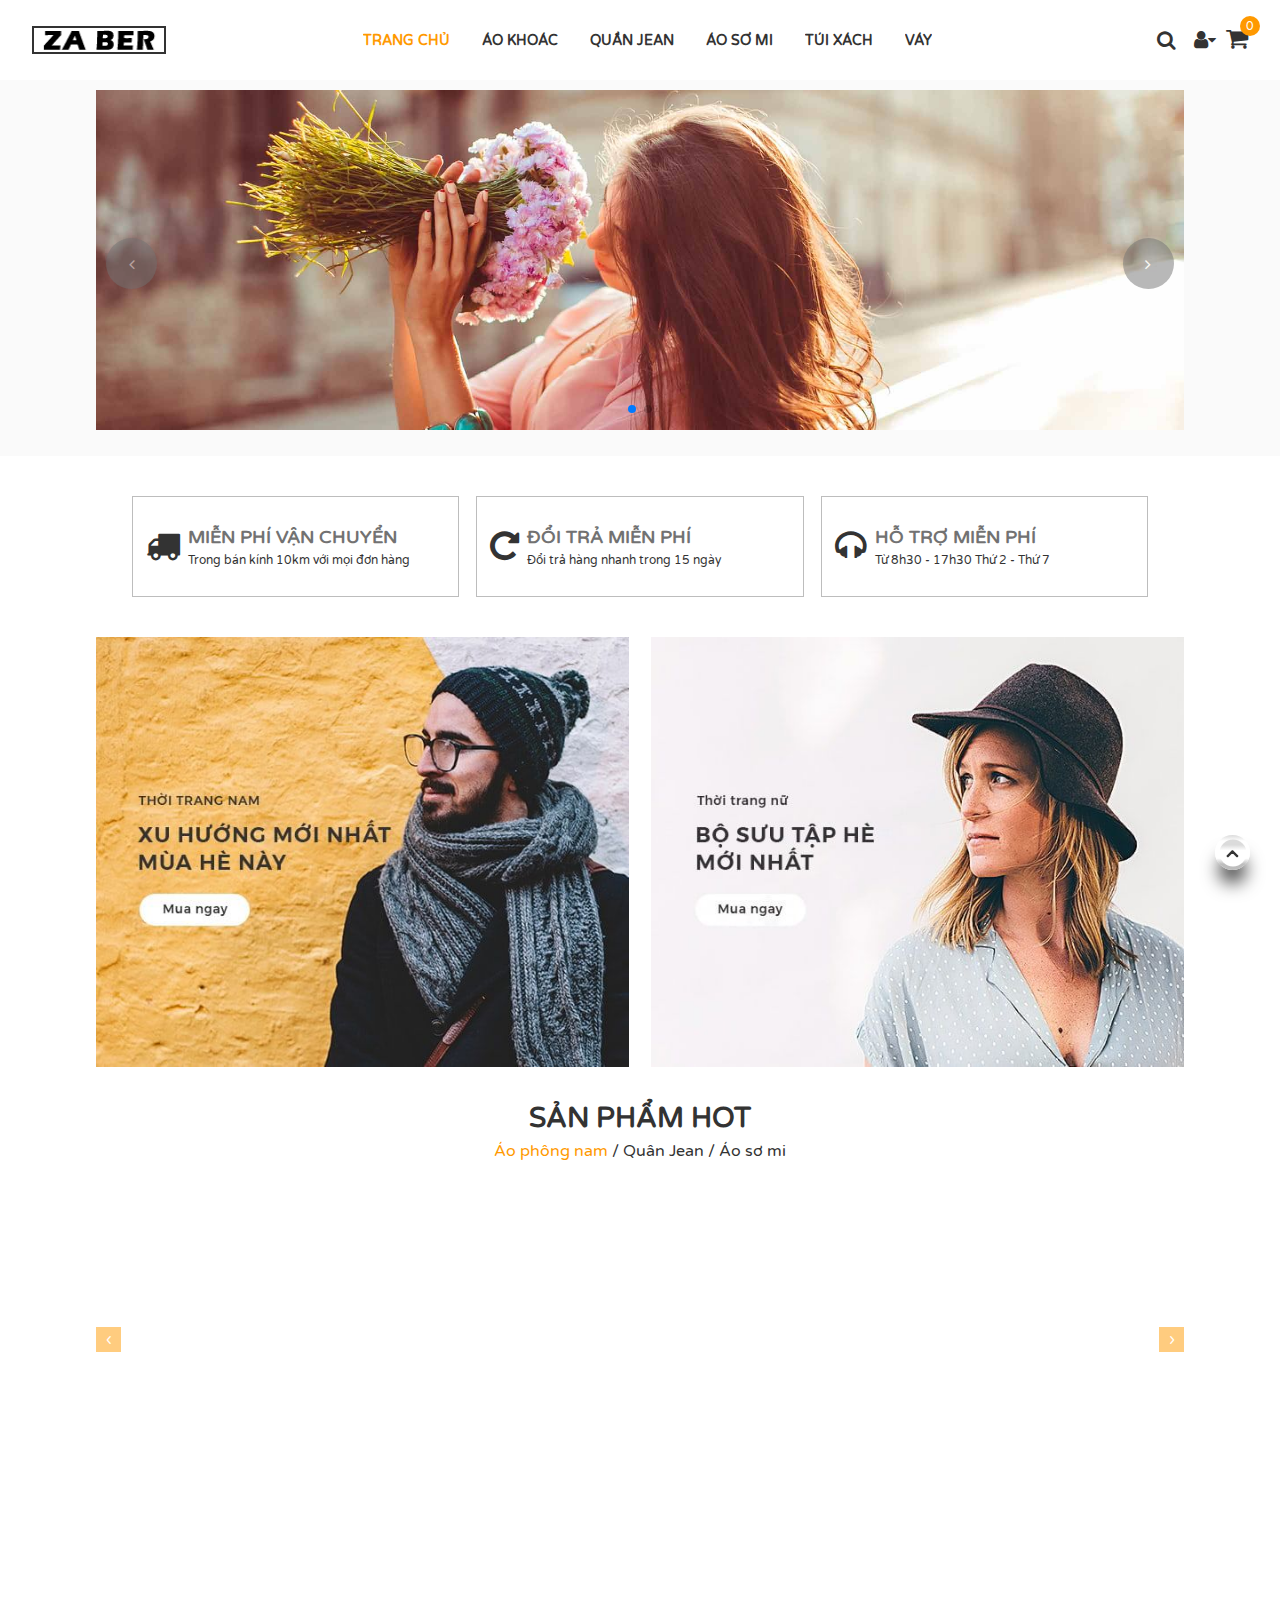
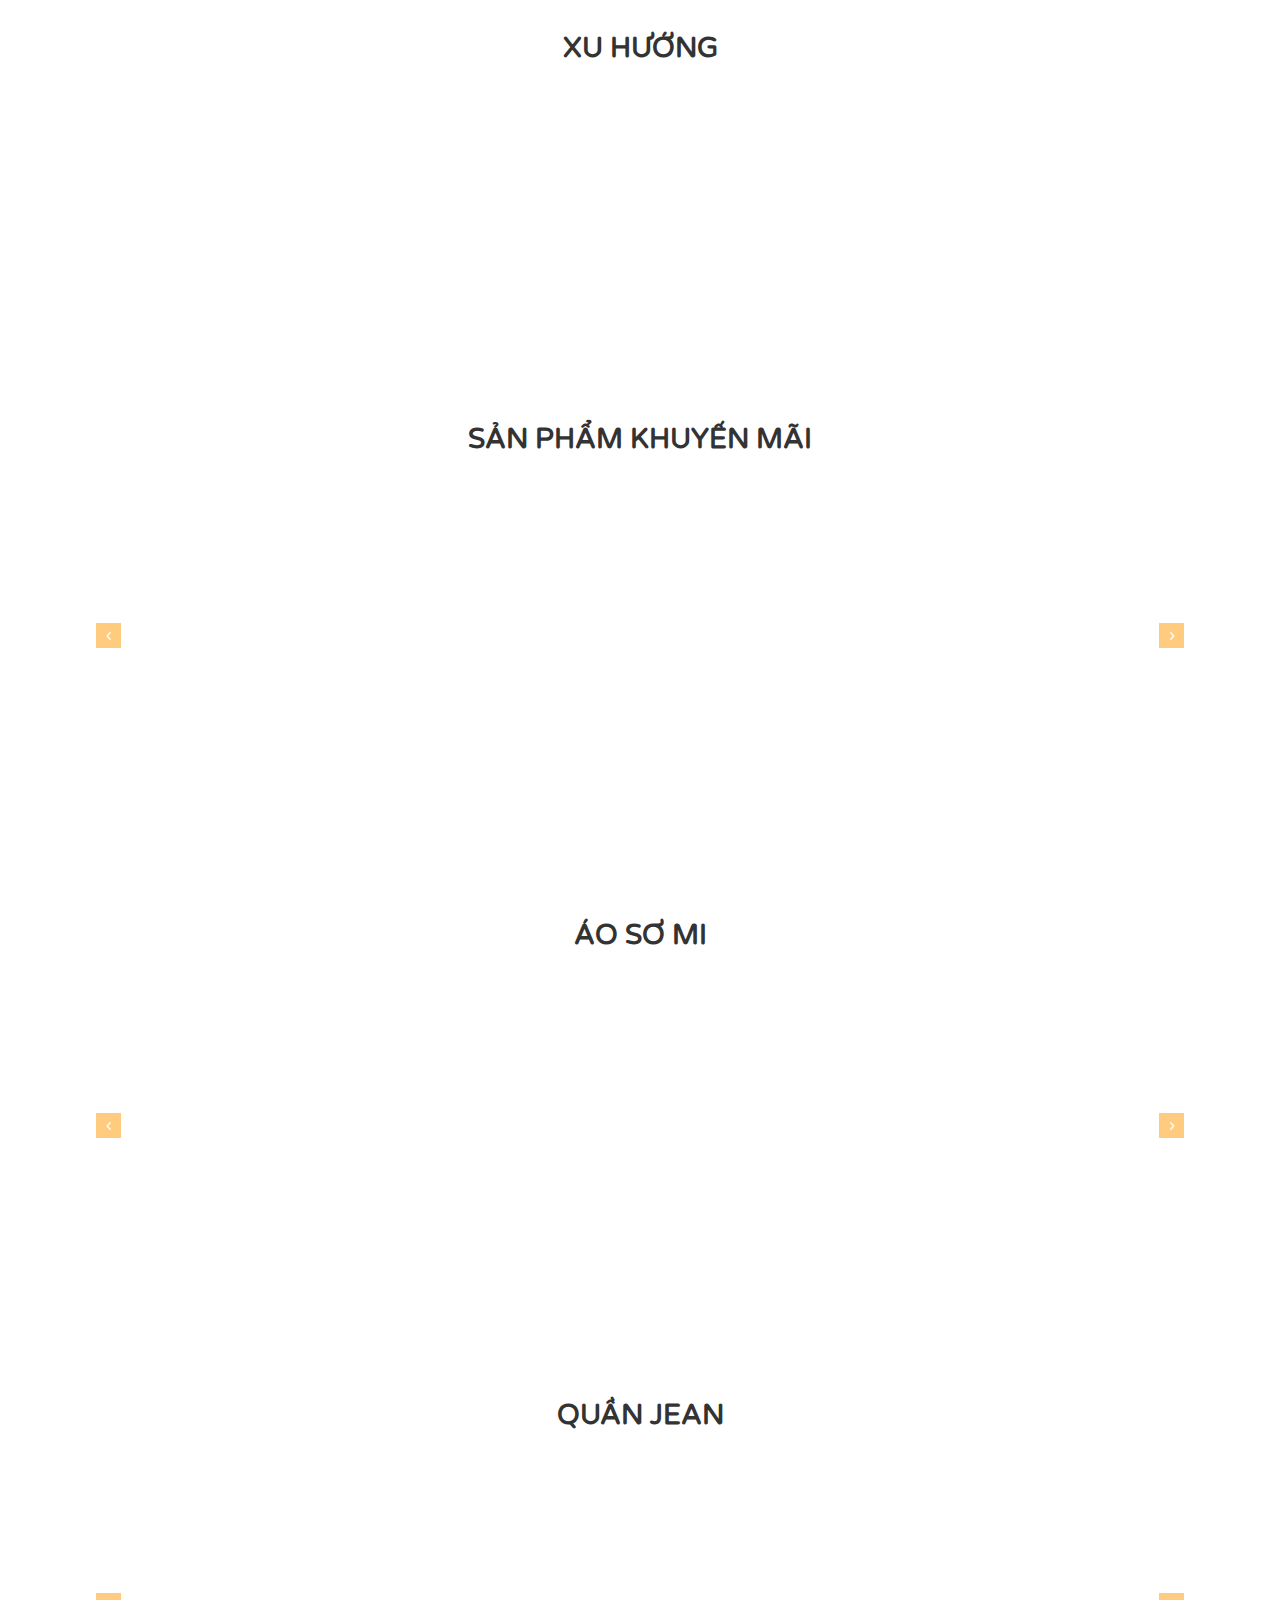
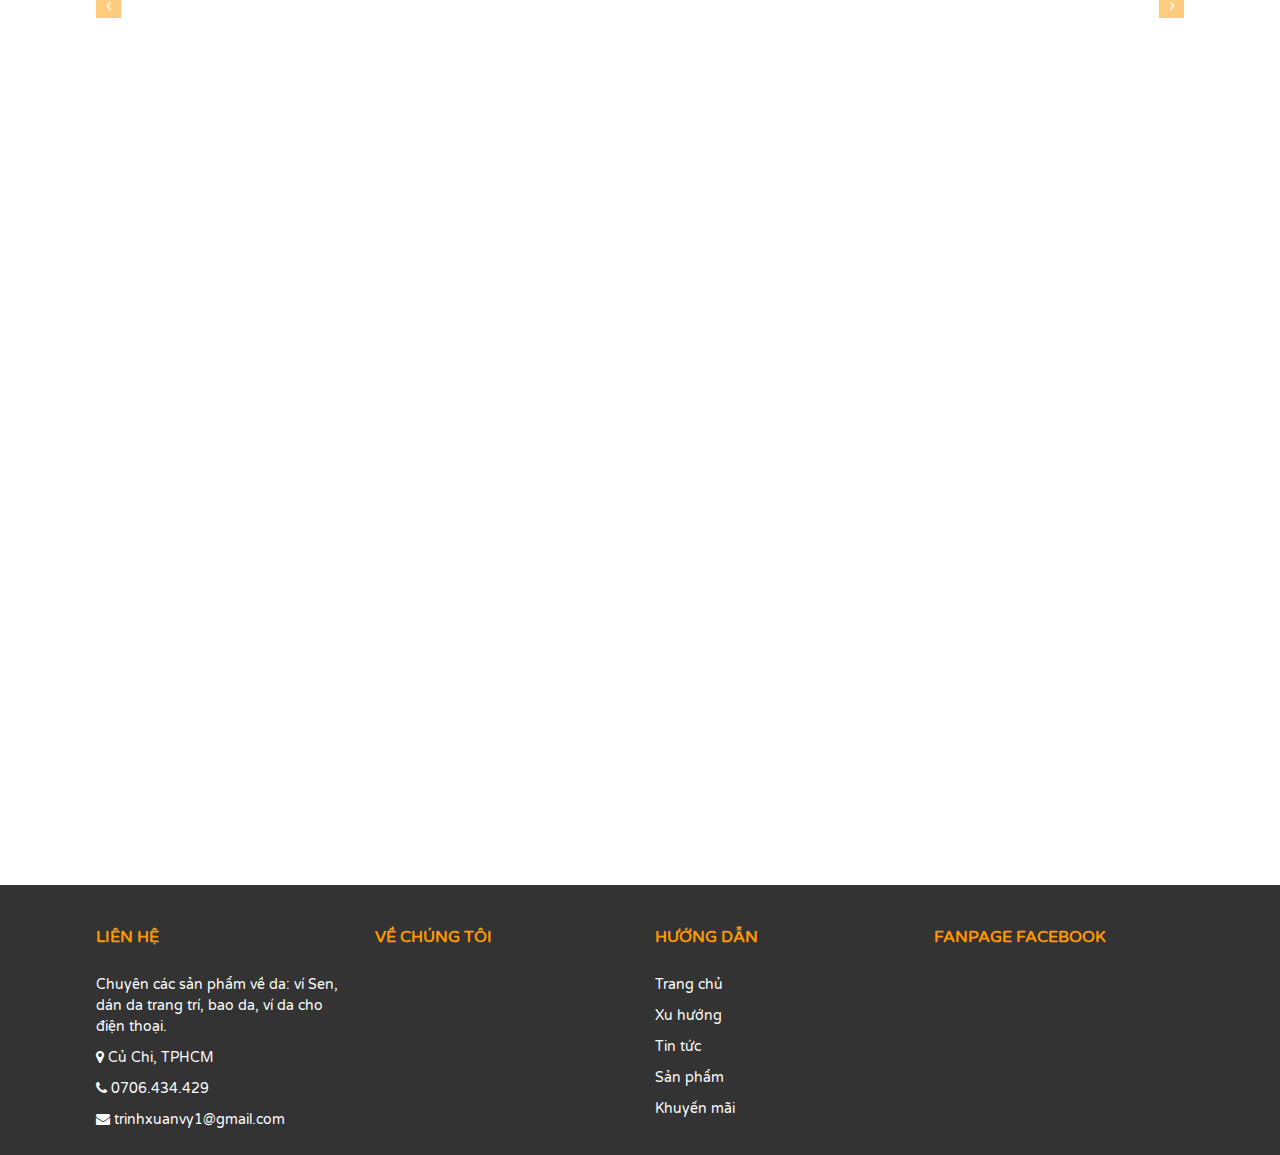
<file: index.html>
<!DOCTYPE html>
<html lang="en">

<head>
    <meta charset="UTF-8">
    <meta name="viewport" content="width=device-width, initial-scale=1.0">
    <title>Shop</title>
    <link rel="stylesheet" href="stylesheets/style.css">
    <link rel="stylesheet" href="stylesheets/bootstrap.min.css">
    <link rel="stylesheet" href="stylesheets/swiper-bundle.min.css">
    <link rel="stylesheet" href="font-awesome/css/font-awesome.min.css">
    <link rel="stylesheet" href="stylesheets/format.css">
    <link rel="stylesheet" href="stylesheets/animate.css">
    <link rel="stylesheet" href="stylesheets/owl.carousel.css">
</head>

<body>
    <div class="header-nav">
        <div class="header-top">
            <div class="navbar-top">
                <div class="navbar">
                    <span class="bar bar-1"></span>
                    <span class="bar bar-2"></span>
                    <span class="bar bar-3"></span>
                </div>
            </div>
            <div class="brand">
                <a href="index.html" class="logo"><img src="images/store_1504601143_332.png" alt=""></a>
            </div>
            <div class="menu-top">
                <ul class="menu-list">
                    <li class="menu-item"><a href="index.html" class="menu-link active">Trang chủ</a></li>
                    <li class="menu-item"><a href="all-product.html" class="menu-link">Áo khoác</a></li>
                    <li class="menu-item"><a href="all-product.html" class="menu-link">Quần jean</a></li>
                    <li class="menu-item"><a href="all-product.html" class="menu-link">Áo sơ mi</a></li>
                    <li class="menu-item"><a href="all-product.html" class="menu-link">Túi xách</a></li>
                    <li class="menu-item"><a href="all-product.html" class="menu-link">Váy</a></li>
                </ul>
            </div>
            <div class="menu-icon">
                <span class="search-icon">
                    <i class="fa fa-search fa-search-active" aria-hidden="true"></i>
                    <div class="box-search-menu">
                        <form action="">
                            <input type="search" name="search-menu" placeholder="Tìm kiếm ...">
                            <label for="search-menu"></label>
                            <button class="btn-search-menu"><i class="fa fa-search" aria-hidden="true"></i></button>
                        </form>
                    </div>
                </span>
                <span class="user-login">
                    <i class="fa fa-user" aria-hidden="true"></i>
                    <i class="fa fa-caret-down" aria-hidden="true"></i>
                    <div class="box-user-login">
                        <a href="checkout1.html" class="login">Đăng nhập</a>
                        <a href="checkout2.html" class="sign-in">Đăng ký</a>
                    </div>
                </span>
                <a href="" class="shopping-cart">
                    <i class="fa fa-shopping-cart" aria-hidden="true"></i>
                    <span id="baged">0</span>
                </a>
            </div>
        </div>
    </div>

    <div class="body">
        <div class="categories-0 categories wow fadeInUp">
            <div class="slide-banner">
                <div class="swiper-container swiper-banner">
                    <div class="swiper-wrapper">
                        <div class="swiper-slide"><img src="images/sb_1518160446_305.jpg" alt=""></div>
                        <div class="swiper-slide"><img src="images/sb_1518160426_604.jpg" alt=""></div>
                    </div>
                    <!-- Add Pagination -->
                    <div class="swiper-pagination slide-pagination"></div>
                    <!-- Add Arrows -->
                    <div class="swiper-button-next slide-next">
                        <i class="fa fa-angle-right" aria-hidden="true"></i>
                    </div>
                    <div class="swiper-button-prev slide-prev">
                        <i class="fa fa-angle-left" aria-hidden="true"></i>
                    </div>
                </div>
            </div>
        </div>

        <div class="categories-1 categories">
            <div class="intro">
                <div class="intro-item item-1 wow fadeInLeft" data-wow-delay="0.5s">
                    <div class="intro-icon">
                        <i class="fa fa-truck" aria-hidden="true"></i>
                    </div>
                    <div class="intro-detail">
                        <p class="title">Miễn phí vận chuyển</p>
                        <p class="content">Trong bán kính 10km với mọi đơn hàng</p>
                    </div>
                </div>
                <div class="intro-item item-2 wow fadeInLeft" data-wow-delay="0.25s">
                    <div class="intro-icon">
                        <i class="fa fa-repeat" aria-hidden="true"></i>
                    </div>
                    <div class="intro-detail">
                        <p class="title">Đổi trả miễn phí</p>
                        <p class="content">Đổi trả hàng nhanh trong 15 ngày</p>
                    </div>
                </div>
                <div class="intro-item item-3 wow fadeInLeft" >
                    <div class="intro-icon">
                        <i class="fa fa-headphones"></i>
                    </div>
                    <div class="intro-detail">
                        <p class="title">Hỗ trợ miễn phí</p>
                        <p class="content">Từ 8h30 - 17h30 Thứ 2 - Thứ 7</p>
                    </div>
                </div>
            </div>
        </div>

        <div class="categories-2 categories">
            <div class="banner">
                <div class="banner-item wow rotateInUpLeft">
                    <a href="" class="banner-link"><img src="images/sb_1513221671_99.jpg" alt=""></a>
                </div>
                <div class="banner-item wow rotateInDownRight">
                    <a href="" class="banner-link"><img src="images/sb_1513221417_959.jpg" alt=""></a>
                </div>
            </div>
        </div>

        <div class="categories-3 categories">
            <div class="product-hot">
                <div class="header">
                    <p class="title">Sản phẩm hot</p>
                    <p class="detail">
                        <a href="" class="detail-link active">Áo phông nam</a> /
                        <a href="" class="detail-link">Quân Jean</a> /
                        <a href="" class="detail-link">Áo sơ mi</a>
                    </p>
                </div>
                <div class="owl-carousel own-theme product product-3">
                    <div class="item wow bounce" data-wow-delay="1s">
                        <div class="product-image">
                            <a href="product.html"><img src="images/01_510x600.jpg" alt=""></a>
                        </div>
                        <p class="product-name">SM08 SƠ MI ĐEN PHỐI REN</p>
                        <p class="product-price">250,000 VNĐ <span class="product-price-sale"><del>300,000
                                    VND</del></span></p>
                        <div class="product-detail">
                            <a href="product.html"><i class="fa fa-eye" aria-hidden="true"></i></a>
                            <a href=""><i class="fa fa-shopping-cart" aria-hidden="true"></i></a>
                        </div>
                    </div>
                    <div class="item wow bounce">
                        <div class="product-image">
                            <a href="product.html"><img src="images/khanlen_803x1024.jpg" alt=""></a>
                        </div>
                        <p class="product-name">SM08 SƠ MI ĐEN PHỐI REN</p>
                        <p class="product-price">250,000 VNĐ <span class="product-price-sale"><del>300,000
                                    VND</del></span></p>
                        <div class="product-detail">
                            <a href="product.html"><i class="fa fa-eye" aria-hidden="true"></i></a>
                            <a href=""><i class="fa fa-shopping-cart" aria-hidden="true"></i></a>
                        </div>
                    </div>
                    <div class="item wow bounce" data-wow-delay="1.5s">
                        <div class="product-image">
                            <a href="product.html"><img src="images/27_510x600.jpg" alt=""></a>
                        </div>
                        <p class="product-name">SM08 SƠ MI ĐEN PHỐI REN</p>
                        <p class="product-price">250,000 VNĐ <span class="product-price-sale"><del>300,000
                                    VND</del></span></p>
                        <div class="product-detail">
                            <a href="product.html"><i class="fa fa-eye" aria-hidden="true"></i></a>
                            <a href=""><i class="fa fa-shopping-cart" aria-hidden="true"></i></a>
                        </div>
                    </div>
                    <div class="item wow bounce" data-wow-delay="0.5s">
                        <div class="product-image">
                            <a href="product.html"><img src="images/22_510x600.jpg" alt=""></a>
                        </div>
                        <p class="product-name">SM08 SƠ MI ĐEN PHỐI REN</p>
                        <p class="product-price">250,000 VNĐ <span class="product-price-sale"><del>300,000
                                    VND</del></span></p>
                        <div class="product-detail">
                            <a href="product.html"><i class="fa fa-eye" aria-hidden="true"></i></a>
                            <a href=""><i class="fa fa-shopping-cart" aria-hidden="true"></i></a>
                        </div>
                    </div>
                    <div class="item">
                        <div class="product-image">
                            <a href=""><img src="images/20_510x600.jpg" alt=""></a>
                        </div>
                        <p class="product-name">SM08 SƠ MI ĐEN PHỐI REN</p>
                        <p class="product-price">250,000 VNĐ <span class="product-price-sale"><del>300,000
                                    VND</del></span></p>
                        <div class="product-detail">
                            <a href=""><i class="fa fa-eye" aria-hidden="true"></i></a>
                            <a href=""><i class="fa fa-shopping-cart" aria-hidden="true"></i></a>
                        </div>
                    </div>
                    <div class="item">
                        <div class="product-image">
                            <a href=""><img src="images/21_247x300.jpg" alt=""></a>
                        </div>
                        <p class="product-name">SM08 SƠ MI ĐEN PHỐI REN</p>
                        <p class="product-price">250,000 VNĐ <span class="product-price-sale"><del>300,000
                                    VND</del></span></p>
                        <div class="product-detail">
                            <a href=""><i class="fa fa-eye" aria-hidden="true"></i></a>
                            <a href=""><i class="fa fa-shopping-cart" aria-hidden="true"></i></a>
                        </div>
                    </div>
                </div>
            </div>
        </div>

        <div class="categories-4 catagories">
            <div class="intro">
                <div class="header">
                    <p class="title">Xu hướng</p>
                </div>
                <div class="trend">
                    <div class="trend-item wow bounceInDown">
                        <div class="trend-image"><img src="images/alb_1513224573_94.jpg" alt=""></div>
                        <div class="trend-detail">
                            <p class="trend-info">Style ấn tượng cho công sở hiện tại</p>
                        </div>
                    </div>
                    <div class="trend-item wow bounceInUp">
                        <div class="trend-image"><img src="images/alb_1513224426_998.jpg" alt=""></div>
                        <div class="trend-detail">
                            <p class="trend-info">Sao cứ đuổi tình yêu đâu dễ đến?</p>
                        </div>
                    </div>
                    <div class="trend-item wow bounceInDown">
                        <div class="trend-image"><img src="images/alb_1513224043_216.jpg" alt=""></div>
                        <div class="trend-detail">
                            <p class="trend-info">Chọn trang phục theo cung hoàng đạo</p>
                        </div>
                    </div>
                </div>
            </div>
        </div>

        <div class="categories-5 categories">
            <div class="product-sale">
                <div class="header">
                    <p class="title">Sản phẩm khuyến mãi</p>
                </div>
                <div class="owl-carousel own-theme product product-5">
                    <div class="item wow bounce" data-wow-delay="1s">
                        <div class="product-image">
                            <a href=""><img src="images/01_510x600.jpg" alt=""></a>
                        </div>
                        <p class="product-name">SM08 SƠ MI ĐEN PHỐI REN</p>
                        <p class="product-price">250,000 VNĐ <span class="product-price-sale"><del>300,000
                                    VND</del></span></p>
                        <div class="product-detail">
                            <a href=""><i class="fa fa-eye" aria-hidden="true"></i></a>
                            <a href=""><i class="fa fa-shopping-cart" aria-hidden="true"></i></a>
                        </div>
                    </div>
                    <div class="item wow bounce">
                        <div class="product-image">
                            <a href=""><img src="images/khanlen_803x1024.jpg" alt=""></a>
                        </div>
                        <p class="product-name">SM08 SƠ MI ĐEN PHỐI REN</p>
                        <p class="product-price">250,000 VNĐ <span class="product-price-sale"><del>300,000
                                    VND</del></span></p>
                        <div class="product-detail">
                            <a href=""><i class="fa fa-eye" aria-hidden="true"></i></a>
                            <a href=""><i class="fa fa-shopping-cart" aria-hidden="true"></i></a>
                        </div>
                    </div>
                    <div class="item wow bounce" data-wow-delay="1.5s">
                        <div class="product-image">
                            <a href=""><img src="images/27_510x600.jpg" alt=""></a>
                        </div>
                        <p class="product-name">SM08 SƠ MI ĐEN PHỐI REN</p>
                        <p class="product-price">250,000 VNĐ <span class="product-price-sale"><del>300,000
                                    VND</del></span></p>
                        <div class="product-detail">
                            <a href=""><i class="fa fa-eye" aria-hidden="true"></i></a>
                            <a href=""><i class="fa fa-shopping-cart" aria-hidden="true"></i></a>
                        </div>
                    </div>
                    <div class="item wow bounce" data-wow-delay="0.5s">
                        <div class="product-image">
                            <a href=""><img src="images/22_510x600.jpg" alt=""></a>
                        </div>
                        <p class="product-name">SM08 SƠ MI ĐEN PHỐI REN</p>
                        <p class="product-price">250,000 VNĐ <span class="product-price-sale"><del>300,000
                                    VND</del></span></p>
                        <div class="product-detail">
                            <a href=""><i class="fa fa-eye" aria-hidden="true"></i></a>
                            <a href=""><i class="fa fa-shopping-cart" aria-hidden="true"></i></a>
                        </div>
                    </div>
                    <div class="item">
                        <div class="product-image">
                            <a href=""><img src="images/20_510x600.jpg" alt=""></a>
                        </div>
                        <p class="product-name">SM08 SƠ MI ĐEN PHỐI REN</p>
                        <p class="product-price">250,000 VNĐ <span class="product-price-sale"><del>300,000
                                    VND</del></span></p>
                        <div class="product-detail">
                            <a href=""><i class="fa fa-eye" aria-hidden="true"></i></a>
                            <a href=""><i class="fa fa-shopping-cart" aria-hidden="true"></i></a>
                        </div>
                    </div>
                    <div class="item">
                        <div class="product-image">
                            <a href=""><img src="images/21_247x300.jpg" alt=""></a>
                        </div>
                        <p class="product-name">SM08 SƠ MI ĐEN PHỐI REN</p>
                        <p class="product-price">250,000 VNĐ <span class="product-price-sale"><del>300,000
                                    VND</del></span></p>
                        <div class="product-detail">
                            <a href=""><i class="fa fa-eye" aria-hidden="true"></i></a>
                            <a href=""><i class="fa fa-shopping-cart" aria-hidden="true"></i></a>
                        </div>
                    </div>
                </div>
            </div>
        </div>

        <div class="categories-6 categories">
            <div class="product-sale">
                <div class="header">
                    <p class="title">Áo sơ mi</p>
                </div>
                <div class="owl-carousel owl-theme product product-6">
                    <div class="item wow fadeInLeft">
                        <div class="product-image">
                            <a href=""><img src="images/24_510x600.jpg" alt=""></a>
                        </div>
                        <p class="product-name">SM03 SƠ MI MÀU KEM PHỐI REN</p>
                        <p class="product-price">250,000 VNĐ <span class="product-price-sale"><del>300,000
                                    VND</del></span></p>
                        <div class="product-detail">
                            <a href=""><i class="fa fa-eye" aria-hidden="true"></i></a>
                            <a href=""><i class="fa fa-shopping-cart" aria-hidden="true"></i></a>
                        </div>
                    </div>
                    <div class="item wow fadeInUp">
                        <div class="product-image">
                            <a href=""><img src="images/25_510x600.jpg" alt=""></a>
                        </div>
                        <p class="product-name">SM08 SƠ MI MÀU DÂU PHỐI REN</p>
                        <p class="product-price">250,000 VNĐ <span class="product-price-sale"><del>300,000
                                    VND</del></span></p>
                        <div class="product-detail">
                            <a href=""><i class="fa fa-eye" aria-hidden="true"></i></a>
                            <a href=""><i class="fa fa-shopping-cart" aria-hidden="true"></i></a>
                        </div>
                    </div>
                    <div class="item wow fadeInDown">
                        <div class="product-image">
                            <a href=""><img src="images/27_510x600.jpg" alt=""></a>
                        </div>
                        <p class="product-name">SM08 SƠ MI ĐEN PHỐI REN</p>
                        <p class="product-price">250,000 VNĐ <span class="product-price-sale"><del>300,000
                                    VND</del></span></p>
                        <div class="product-detail">
                            <a href=""><i class="fa fa-eye" aria-hidden="true"></i></a>
                            <a href=""><i class="fa fa-shopping-cart" aria-hidden="true"></i></a>
                        </div>
                    </div>
                    <div class="item wow fadeInRight">
                        <div class="product-image">
                            <a href=""><img src="images/22_510x600.jpg" alt=""></a>
                        </div>
                        <p class="product-name">SM08 SƠ MI ĐEN PHỐI REN</p>
                        <p class="product-price">250,000 VNĐ <span class="product-price-sale"><del>300,000
                                    VND</del></span></p>
                        <div class="product-detail">
                            <a href=""><i class="fa fa-eye" aria-hidden="true"></i></a>
                            <a href=""><i class="fa fa-shopping-cart" aria-hidden="true"></i></a>
                        </div>
                    </div>
                    <div class="item">
                        <div class="product-image">
                            <a href=""><img src="images/20_510x600.jpg" alt=""></a>
                        </div>
                        <p class="product-name">SM08 SƠ MI ĐEN PHỐI REN</p>
                        <p class="product-price">250,000 VNĐ <span class="product-price-sale"><del>300,000
                                    VND</del></span></p>
                        <div class="product-detail">
                            <a href=""><i class="fa fa-eye" aria-hidden="true"></i></a>
                            <a href=""><i class="fa fa-shopping-cart" aria-hidden="true"></i></a>
                        </div>
                    </div>
                    <div class="item">
                        <div class="product-image">
                            <a href=""><img src="images/21_247x300.jpg" alt=""></a>
                        </div>
                        <p class="product-name">SM08 SƠ MI ĐEN PHỐI REN</p>
                        <p class="product-price">250,000 VNĐ <span class="product-price-sale"><del>300,000
                                    VND</del></span></p>
                        <div class="product-detail">
                            <a href=""><i class="fa fa-eye" aria-hidden="true"></i></a>
                            <a href=""><i class="fa fa-shopping-cart" aria-hidden="true"></i></a>
                        </div>
                    </div>
                </div>
            </div>
        </div>

        <div class="categories-7 categories">
            <div class="product-sale">
                <div class="header">
                    <p class="title">Quần jean</p>
                </div>
                <div class="owl-carousel owl-theme product product-7">
                    <div class="item wow fadeInUp">
                        <div class="product-image">
                            <a href=""><img src="images/28_510x600.jpg" alt=""></a>
                        </div>
                        <p class="product-name">SM03 SƠ MI MÀU KEM PHỐI REN</p>
                        <p class="product-price">250,000 VNĐ <span class="product-price-sale"><del>300,000
                                    VND</del></span></p>
                        <div class="product-detail">
                            <a href=""><i class="fa fa-eye" aria-hidden="true"></i></a>
                            <a href=""><i class="fa fa-shopping-cart" aria-hidden="true"></i></a>
                        </div>
                    </div>
                    <div class="item wow fadeInDown">
                        <div class="product-image">
                            <a href=""><img src="images/30_510x600.jpg" alt=""></a>
                        </div>
                        <p class="product-name">SM08 SƠ MI MÀU DÂU PHỐI REN</p>
                        <p class="product-price">250,000 VNĐ <span class="product-price-sale"><del>300,000
                                    VND</del></span></p>
                        <div class="product-detail">
                            <a href=""><i class="fa fa-eye" aria-hidden="true"></i></a>
                            <a href=""><i class="fa fa-shopping-cart" aria-hidden="true"></i></a>
                        </div>
                    </div>
                    <div class="item wow fadeInUp">
                        <div class="product-image">
                            <a href=""><img src="images/31_510x600.jpg" alt=""></a>
                        </div>
                        <p class="product-name">SM08 SƠ MI ĐEN PHỐI REN</p>
                        <p class="product-price">250,000 VNĐ <span class="product-price-sale"><del>300,000
                                    VND</del></span></p>
                        <div class="product-detail">
                            <a href=""><i class="fa fa-eye" aria-hidden="true"></i></a>
                            <a href=""><i class="fa fa-shopping-cart" aria-hidden="true"></i></a>
                        </div>
                    </div>
                    <div class="item wow fadeInDown">
                        <div class="product-image">
                            <a href=""><img src="images/22_510x600.jpg" alt=""></a>
                        </div>
                        <p class="product-name">SM08 SƠ MI ĐEN PHỐI REN</p>
                        <p class="product-price">250,000 VNĐ <span class="product-price-sale"><del>300,000
                                    VND</del></span></p>
                        <div class="product-detail">
                            <a href=""><i class="fa fa-eye" aria-hidden="true"></i></a>
                            <a href=""><i class="fa fa-shopping-cart" aria-hidden="true"></i></a>
                        </div>
                    </div>
                    <div class="item">
                        <div class="product-image">
                            <a href=""><img src="images/20_510x600.jpg" alt=""></a>
                        </div>
                        <p class="product-name">SM08 SƠ MI ĐEN PHỐI REN</p>
                        <p class="product-price">250,000 VNĐ <span class="product-price-sale"><del>300,000
                                    VND</del></span></p>
                        <div class="product-detail">
                            <a href=""><i class="fa fa-eye" aria-hidden="true"></i></a>
                            <a href=""><i class="fa fa-shopping-cart" aria-hidden="true"></i></a>
                        </div>
                    </div>
                    <div class="item">
                        <div class="product-image">
                            <a href=""><img src="images/21_247x300.jpg" alt=""></a>
                        </div>
                        <p class="product-name">SM08 SƠ MI ĐEN PHỐI REN</p>
                        <p class="product-price">250,000 VNĐ <span class="product-price-sale"><del>300,000
                                    VND</del></span></p>
                        <div class="product-detail">
                            <a href=""><i class="fa fa-eye" aria-hidden="true"></i></a>
                            <a href=""><i class="fa fa-shopping-cart" aria-hidden="true"></i></a>
                        </div>
                    </div>
                </div>
            </div>
        </div>

        <div class="categories-8 categories">
            <div class="banner">
                <div class="banner-item wow slideInLeft">
                    <a href="" class="banner-link"><img src="images/sb_1513221637_945.jpg" alt=""></a>
                </div>
                <div class="banner-item wow slideInRight">
                    <a href="" class="banner-link"><img src="images/sb_1513221647_90.jpg" alt=""></a>
                </div>
            </div>
        </div>

        <div class="categories-9 categories wow swing tada">
            <div class="subscript">
                <div class="header">
                    <p class="title wow tada" data-wow-delay="1.5s" data-wow-iteration="2">Đăng ký nhận email</p>
                </div>
                <form action="" method="POST">
                    <label for="sub-email"></label>
                    <input type="email" name="sub-email" id="" placeholder="Nhập email ...">
                    <button type="submit" class="wow wobble" data-wow-delay="3.5s" data-wow-iteration="2">Đăng ký</button>
                </form>
                <div class="para">
                    <p Đăng class="detail">Đăng ký ngay để nhận được album mới, các chương trình khuyến mãi mới</p>
                </div>
            </div>
        </div>

        <div class="categories-10">
            <div class="footer">
                <div class="footer-item">
                    <div class="header">
                        <p class="title">Liên hệ</p>
                    </div>
                    <div class="detail">
                        <p class="para-1 para">Chuyên các sản phẩm về da: ví Sen, dán da trang trí, bao da, ví da cho điện thoại.</p>
                        <p class="para-2 para"><i class="fa fa-map-marker" aria-hidden="true"></i> Củ Chi, TPHCM</p>
                        <p class="para-2 para"><i class="fa fa-phone" aria-hidden="true"></i> 0706.434.429</p>
                        <p class="para-2 para"><i class="fa fa-envelope" aria-hidden="true"></i> trinhxuanvy1@gmail.com</p>
                    </div>
                </div>
                <div class="footer-item">
                    <div class="header">
                        <p class="title">Về chúng tôi</p>
                    </div>
                </div>
                <div class="footer-item">
                    <div class="header">
                        <p class="title">Hướng dẫn</p>
                    </div>
                    <div class="detail">
                        <a href="" class="detail-link">Trang chủ</a>
                        <a href="" class="detail-link">Xu hướng</a>
                        <a href="" class="detail-link">Tin tức</a>
                        <a href="" class="detail-link">Sản phẩm</a>
                        <a href="" class="detail-link">Khuyến mãi</a>
                    </div>
                </div>
                <div class="footer-item">
                    <div class="header">
                        <p class="title">Fanpage Facebook</p>
                    </div>
                    <div class="fan-page">
                        <iframe src="https://www.facebook.com/plugins/post.php?href=https%3A%2F%2Fwww.facebook.com%2FTXVchannel%2Fposts%2F2457575697876503&width=100&show_text=false&height=262&appId" width="200" height="262" style="border:none;overflow:hidden" scrolling="no" frameborder="0" allowfullscreen="true" allow="autoplay; clipboard-write; encrypted-media; picture-in-picture; web-share"></iframe>
                    </div>
                </div>
            </div>
        </div>

    </div>

    <div class="scroll-top wow tada">
        <span class="btn-top">
            <i class="fa fa-angle-up" aria-hidden="true"></i>
        </span>
    </div>

    <script src="javascripts/bootstrap.min.js"></script>
    <script src="javascripts/jquery.min.js"></script>
    <script src="javascripts/swiper-bundle.min.js"></script>
    <script src="javascripts/wow.min.js"></script>
    <script src="javascripts/owl.carousel.js"></script>
    <script src="javascripts/myjs.js"></script>
</body>

</html>
</file>
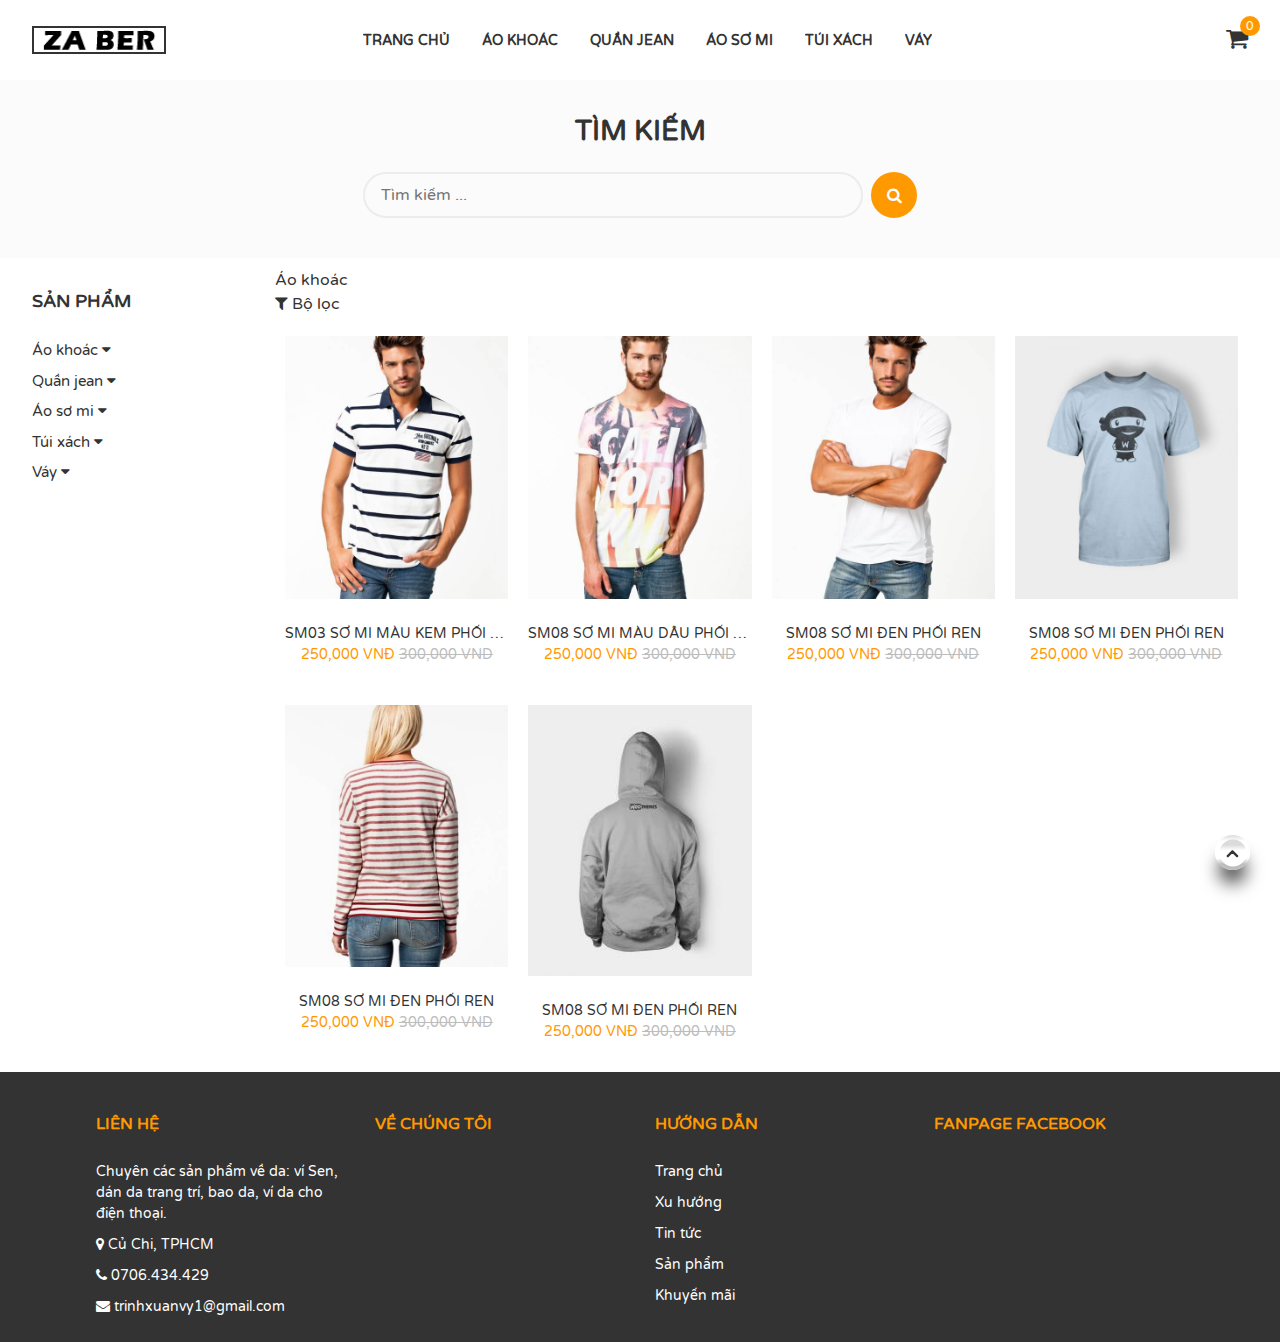
<file: all-product.html>
<!DOCTYPE html>
<html lang="en">

<head>
    <meta charset="UTF-8">
    <meta name="viewport" content="width=device-width, initial-scale=1.0">
    <title>Shop</title>
    <link rel="stylesheet" href="stylesheets/style.css">
    <link rel="stylesheet" href="stylesheets/bootstrap.min.css">
    <link rel="stylesheet" href="stylesheets/swiper-bundle.min.css">
    <link rel="stylesheet" href="font-awesome/css/font-awesome.min.css">
    <link rel="stylesheet" href="stylesheets/format.css">
    <link rel="stylesheet" href="stylesheets/animate.css">
    <link rel="stylesheet" href="stylesheets/owl.carousel.css">
</head>

<body>
    <div class="header-nav-all-product header-nav">
        <div class="header-top">
            <div class="navbar-top">
                <div class="navbar">
                    <span class="bar bar-1"></span>
                    <span class="bar bar-2"></span>
                    <span class="bar bar-3"></span>
                </div>
            </div>
            <div class="brand">
                <a href="index.html" class="logo"><img src="images/store_1504601143_332.png" alt=""></a>
            </div>
            <div class="menu-top">
                <ul class="menu-list">
                    <li class="menu-item"><a href="index.html" class="menu-link">Trang chủ</a></li>
                    <li class="menu-item"><a href="all-product.html" class="menu-link">Áo khoác</a></li>
                    <li class="menu-item"><a href="all-product.html" class="menu-link">Quần jean</a></li>
                    <li class="menu-item"><a href="all-product.html" class="menu-link">Áo sơ mi</a></li>
                    <li class="menu-item"><a href="all-product.html" class="menu-link">Túi xách</a></li>
                    <li class="menu-item"><a href="all-product.html" class="menu-link">Váy</a></li>
                </ul>
            </div>
            <div class="menu-icon">
                <a href="" class="shopping-cart">
                    <i class="fa fa-shopping-cart" aria-hidden="true"></i>
                    <span id="baged">0</span>
                </a>
            </div>
        </div>
    </div>
    
    <div class="cate-product-0 wow tada" data-wow-iteration="2">
        <div class="header">
            <p class="title">Tìm kiếm</p>
        </div>
        <div class="box-search">
            <form action="">
                <label for="search"></label>
                <input type="search" name="search" placeholder="Tìm kiếm ..." >
                <button type="submit" class="wow bounce" data-wow-delay="2.5s" data-wow-iteration="2"><i class="fa fa-search" aria-hidden="true"></i></button>
            </form>
        </div>
        <p class="text-find">Đã tìm thấy <span class="found">0</span> sản phẩm</p>
    </div>

    <div class="cate-product-1">
        <div class="body">
            <div class="side-bar">
                <div class="header">
                    <p class="title">Sản phẩm</p>
                </div>
                <div class="side-bar-menu">
                    <a href="" class="side-bar-link wow fadeInLeft">Áo khoác <i class="fa fa-caret-down" aria-hidden="true"></i></a>
                    <a href="" class="side-bar-link wow fadeInLeft" data-wow-delay="0.2s">Quần jean <i class="fa fa-caret-down" aria-hidden="true"></i></a>
                    <a href="" class="side-bar-link wow fadeInLeft" data-wow-delay="0.4s">Áo sơ mi <i class="fa fa-caret-down" aria-hidden="true"></i></a>
                    <a href="" class="side-bar-link wow fadeInLeft" data-wow-delay="0.6s">Túi xách <i class="fa fa-caret-down" aria-hidden="true"></i></a>
                    <a href="" class="side-bar-link wow fadeInLeft" data-wow-delay="0.8s">Váy <i class="fa fa-caret-down" aria-hidden="true"></i></a>
                </div>
            </div>
            <div class="all-product">
                <div class="header">
                    <p class="title">Áo khoác</p>
                    <span class="header-item"><i class="fa fa-filter" aria-hidden="true"></i> Bộ lọc</span>
                </div>
                <div class="product">
                    <div class="item wow fadeInLeft">
                        <div class="product-image">
                            <a href=""><img src="images/24_510x600.jpg" alt=""></a>
                        </div>
                        <p class="product-name">SM03 SƠ MI MÀU KEM PHỐI REN</p>
                        <p class="product-price">250,000 VNĐ <span class="product-price-sale"><del>300,000
                                    VND</del></span></p>
                        <div class="product-detail">
                            <a href=""><i class="fa fa-eye" aria-hidden="true"></i></a>
                            <a href=""><i class="fa fa-shopping-cart" aria-hidden="true"></i></a>
                        </div>
                    </div>
                    <div class="item wow fadeInUp">
                        <div class="product-image">
                            <a href=""><img src="images/25_510x600.jpg" alt=""></a>
                        </div>
                        <p class="product-name">SM08 SƠ MI MÀU DÂU PHỐI REN</p>
                        <p class="product-price">250,000 VNĐ <span class="product-price-sale"><del>300,000
                                    VND</del></span></p>
                        <div class="product-detail">
                            <a href=""><i class="fa fa-eye" aria-hidden="true"></i></a>
                            <a href=""><i class="fa fa-shopping-cart" aria-hidden="true"></i></a>
                        </div>
                    </div>
                    <div class="item wow fadeInDown">
                        <div class="product-image">
                            <a href=""><img src="images/27_510x600.jpg" alt=""></a>
                        </div>
                        <p class="product-name">SM08 SƠ MI ĐEN PHỐI REN</p>
                        <p class="product-price">250,000 VNĐ <span class="product-price-sale"><del>300,000
                                    VND</del></span></p>
                        <div class="product-detail">
                            <a href=""><i class="fa fa-eye" aria-hidden="true"></i></a>
                            <a href=""><i class="fa fa-shopping-cart" aria-hidden="true"></i></a>
                        </div>
                    </div>
                    <div class="item wow fadeInRight">
                        <div class="product-image">
                            <a href=""><img src="images/22_510x600.jpg" alt=""></a>
                        </div>
                        <p class="product-name">SM08 SƠ MI ĐEN PHỐI REN</p>
                        <p class="product-price">250,000 VNĐ <span class="product-price-sale"><del>300,000
                                    VND</del></span></p>
                        <div class="product-detail">
                            <a href=""><i class="fa fa-eye" aria-hidden="true"></i></a>
                            <a href=""><i class="fa fa-shopping-cart" aria-hidden="true"></i></a>
                        </div>
                    </div>
                    <div class="item">
                        <div class="product-image">
                            <a href=""><img src="images/20_510x600.jpg" alt=""></a>
                        </div>
                        <p class="product-name">SM08 SƠ MI ĐEN PHỐI REN</p>
                        <p class="product-price">250,000 VNĐ <span class="product-price-sale"><del>300,000
                                    VND</del></span></p>
                        <div class="product-detail">
                            <a href=""><i class="fa fa-eye" aria-hidden="true"></i></a>
                            <a href=""><i class="fa fa-shopping-cart" aria-hidden="true"></i></a>
                        </div>
                    </div>
                    <div class="item">
                        <div class="product-image">
                            <a href=""><img src="images/21_247x300.jpg" alt=""></a>
                        </div>
                        <p class="product-name">SM08 SƠ MI ĐEN PHỐI REN</p>
                        <p class="product-price">250,000 VNĐ <span class="product-price-sale"><del>300,000
                                    VND</del></span></p>
                        <div class="product-detail">
                            <a href=""><i class="fa fa-eye" aria-hidden="true"></i></a>
                            <a href=""><i class="fa fa-shopping-cart" aria-hidden="true"></i></a>
                        </div>
                    </div>
                </div>
            </div>
        </div>
    </div>

    <div class="categories-10">
        <div class="footer">
            <div class="footer-item">
                <div class="header">
                    <p class="title">Liên hệ</p>
                </div>
                <div class="detail">
                    <p class="para-1 para">Chuyên các sản phẩm về da: ví Sen, dán da trang trí, bao da, ví da cho điện thoại.</p>
                    <p class="para-2 para"><i class="fa fa-map-marker" aria-hidden="true"></i> Củ Chi, TPHCM</p>
                    <p class="para-2 para"><i class="fa fa-phone" aria-hidden="true"></i> 0706.434.429</p>
                    <p class="para-2 para"><i class="fa fa-envelope" aria-hidden="true"></i> trinhxuanvy1@gmail.com</p>
                </div>
            </div>
            <div class="footer-item">
                <div class="header">
                    <p class="title">Về chúng tôi</p>
                </div>
            </div>
            <div class="footer-item">
                <div class="header">
                    <p class="title">Hướng dẫn</p>
                </div>
                <div class="detail">
                    <a href="" class="detail-link">Trang chủ</a>
                    <a href="" class="detail-link">Xu hướng</a>
                    <a href="" class="detail-link">Tin tức</a>
                    <a href="" class="detail-link">Sản phẩm</a>
                    <a href="" class="detail-link">Khuyến mãi</a>
                </div>
            </div>
            <div class="footer-item">
                <div class="header">
                    <p class="title">Fanpage Facebook</p>
                </div>
                <div class="fan-page">
                    <iframe src="https://www.facebook.com/plugins/post.php?href=https%3A%2F%2Fwww.facebook.com%2FTXVchannel%2Fposts%2F2457575697876503&width=100&show_text=false&height=262&appId" width="200" height="262" style="border:none;overflow:hidden" scrolling="no" frameborder="0" allowfullscreen="true" allow="autoplay; clipboard-write; encrypted-media; picture-in-picture; web-share"></iframe>
                </div>
            </div>
        </div>
    </div>

    <div class="scroll-top wow tada">
        <span class="btn-top">
            <i class="fa fa-angle-up" aria-hidden="true"></i>
        </span>
    </div>

    <script src="javascripts/bootstrap.min.js"></script>
    <script src="javascripts/jquery.min.js"></script>
    <script src="javascripts/swiper-bundle.min.js"></script>
    <script src="javascripts/wow.min.js"></script>
    <script src="javascripts/owl.carousel.js"></script>
    <script src="javascripts/myjs.js"></script>
</body>

</html>
</file>
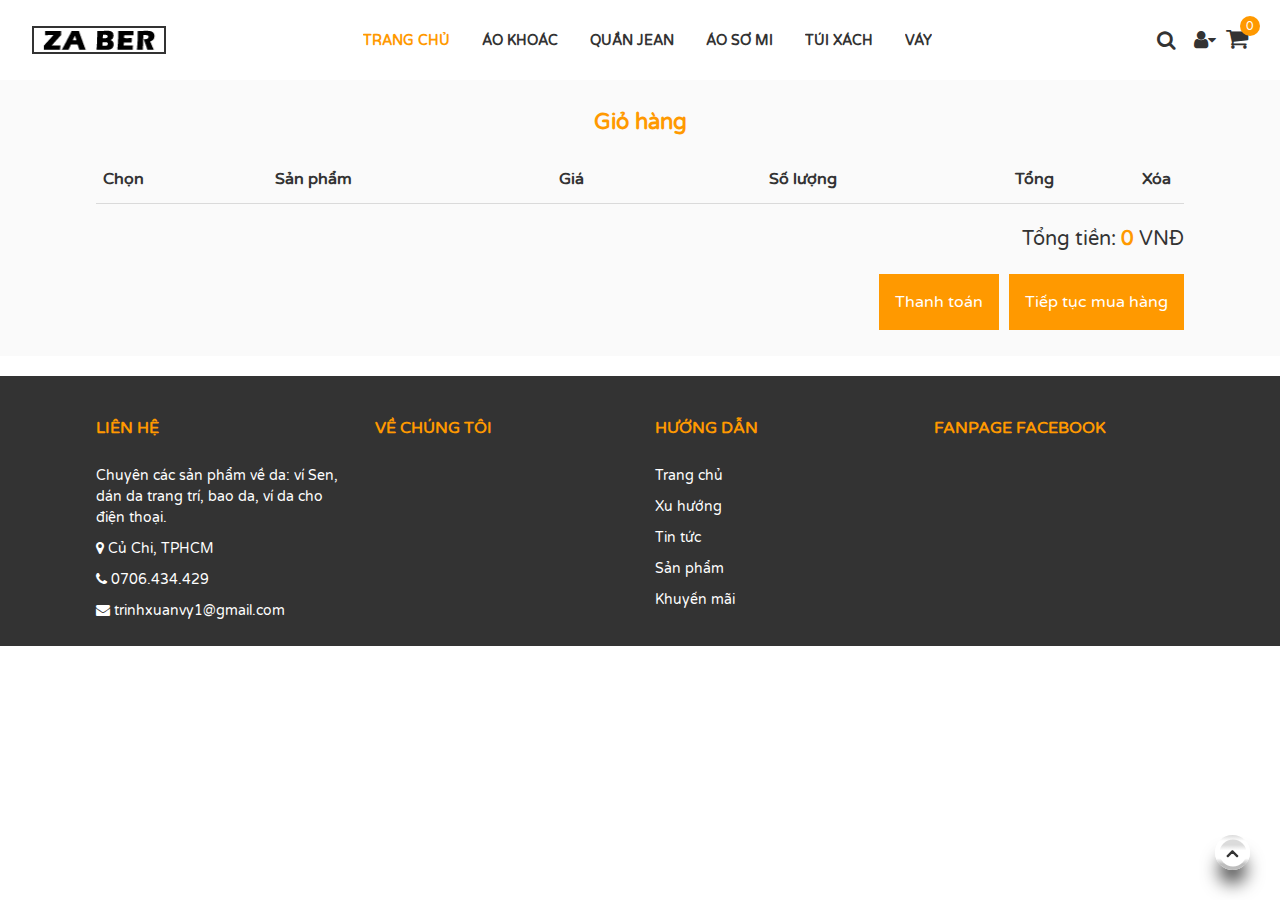
<file: cart.html>
<!DOCTYPE html>
<html lang="en">

<head>
    <meta charset="UTF-8">
    <meta name="viewport" content="width=device-width, initial-scale=1.0">
    <title>Shop</title>
    <link rel="stylesheet" href="stylesheets/style.css">
    <link rel="stylesheet" href="stylesheets/bootstrap.min.css">
    <link rel="stylesheet" href="stylesheets/swiper-bundle.min.css">
    <link rel="stylesheet" href="font-awesome/css/font-awesome.min.css">
    <link rel="stylesheet" href="stylesheets/format.css">
    <link rel="stylesheet" href="stylesheets/animate.css">
    <link rel="stylesheet" href="stylesheets/owl.carousel.css">
    <link rel="stylesheet" href="stylesheets/pagination.css">
    <link rel="stylesheet" href="stylesheets/jquery.exzoom.css">
</head>

<body>
    <div class="header-nav">
        <div class="header-top">
            <div class="navbar-top">
                <div class="navbar">
                    <span class="bar bar-1"></span>
                    <span class="bar bar-2"></span>
                    <span class="bar bar-3"></span>
                </div>
            </div>
            <div class="brand">
                <a href="index.html" class="logo"><img src="images/store_1504601143_332.png" alt=""></a>
            </div>
            <div class="menu-top">
                <ul class="menu-list">
                    <li class="menu-item"><a href="index.html" class="menu-link active">Trang chủ</a></li>
                    <li class="menu-item"><a href="all-product.html" class="menu-link">Áo khoác</a></li>
                    <li class="menu-item"><a href="all-product.html" class="menu-link">Quần jean</a></li>
                    <li class="menu-item"><a href="all-product.html" class="menu-link">Áo sơ mi</a></li>
                    <li class="menu-item"><a href="all-product.html" class="menu-link">Túi xách</a></li>
                    <li class="menu-item"><a href="all-product.html" class="menu-link">Váy</a></li>
                </ul>
            </div>
            <div class="menu-icon">
                <span class="search-icon">
                    <i class="fa fa-search fa-search-active" aria-hidden="true"></i>
                    <div class="box-search-menu">
                        <form action="">
                            <input type="search" name="search-menu" placeholder="Tìm kiếm ...">
                            <label for="search-menu"></label>
                            <button class="btn-search-menu"><i class="fa fa-search" aria-hidden="true"></i></button>
                        </form>
                    </div>
                </span>
                <span class="user-login">
                    <i class="fa fa-user" aria-hidden="true"></i>
                    <i class="fa fa-caret-down" aria-hidden="true"></i>
                    <div class="box-user-login">
                        <a href="checkout1.html" class="login">Đăng nhập</a>
                        <a href="checkout2.html" class="sign-in">Đăng ký</a>
                    </div>
                </span>
                <a href="cart.html" class="shopping-cart">
                    <i class="fa fa-shopping-cart" aria-hidden="true"></i>
                    <span id="baged">0</span>
                </a>
            </div>
        </div>
    </div>

    <div class="categories-0">
        <div class="cart">
            <div class="header-cart">
                <p class="title-cart">Giỏ hàng</p>
            </div>
            <div class="table-header-cart">
                <div class="item check-cart">
                    <p class="title">Chọn</p>
                </div>
                <div class="item product-cart">
                    <p class="title">Sản phẩm</p>
                </div>
                <div class="item price-cart">
                    <p class="title">Giá</p>
                </div>
                <div class="item number-cart">
                    <p class="title">Số lượng</p>
                </div>
                <div class="item sum-cart">
                    <p class="title">Tổng</p>
                </div>
                <div class="item delete-cart">
                    <p class="title">Xóa</p>
                </div>
            </div>
            <div class="table-product-cart">
            </div>
            <div class="sum-money-cart">
                <p class="title-money-cart">Tổng tiền: <span class="sum">0</span> VNĐ</p>
            </div>
            <div class="payment-cart">
                <a href="" class="payment-link">Thanh toán</a>
                <a href="" class="buy-continue-link">Tiếp tục mua hàng</a>
            </div>
        </div>
    </div>
    

    <div class="categories-10">
        <div class="footer">
            <div class="footer-item">
                <div class="header">
                    <p class="title">Liên hệ</p>
                </div>
                <div class="detail">
                    <p class="para-1 para">Chuyên các sản phẩm về da: ví Sen, dán da trang trí, bao da, ví da cho điện thoại.</p>
                    <p class="para-2 para"><i class="fa fa-map-marker" aria-hidden="true"></i> Củ Chi, TPHCM</p>
                    <p class="para-2 para"><i class="fa fa-phone" aria-hidden="true"></i> 0706.434.429</p>
                    <p class="para-2 para"><i class="fa fa-envelope" aria-hidden="true"></i> trinhxuanvy1@gmail.com</p>
                </div>
            </div>
            <div class="footer-item">
                <div class="header">
                    <p class="title">Về chúng tôi</p>
                </div>
            </div>
            <div class="footer-item">
                <div class="header">
                    <p class="title">Hướng dẫn</p>
                </div>
                <div class="detail">
                    <a href="" class="detail-link">Trang chủ</a>
                    <a href="" class="detail-link">Xu hướng</a>
                    <a href="" class="detail-link">Tin tức</a>
                    <a href="" class="detail-link">Sản phẩm</a>
                    <a href="" class="detail-link">Khuyến mãi</a>
                </div>
            </div>
            <div class="footer-item">
                <div class="header">
                    <p class="title">Fanpage Facebook</p>
                </div>
                <div class="fan-page">
                    <iframe src="https://www.facebook.com/plugins/post.php?href=https%3A%2F%2Fwww.facebook.com%2FTXVchannel%2Fposts%2F2457575697876503&width=100&show_text=false&height=262&appId" width="200" height="262" style="border:none;overflow:hidden" scrolling="no" frameborder="0" allowfullscreen="true" allow="autoplay; clipboard-write; encrypted-media; picture-in-picture; web-share"></iframe>
                </div>
            </div>
        </div>
    </div>

    <div class="scroll-top wow tada">
        <span class="btn-top">
            <i class="fa fa-angle-up" aria-hidden="true"></i>
        </span>
    </div>

    <script src="javascripts/jquery.min.js"></script>
    <script src="javascripts/bootstrap.min.js"></script>
    <script src="javascripts/swiper-bundle.min.js"></script>
    <script src="javascripts/wow.min.js"></script>
    <script src="javascripts/owl.carousel.js"></script>
    <script src="javascripts/pagination.js"></script>
    <script src="javascripts/jquery.lockscroll.min.js"></script>
    <script src="javascripts/jquery.exzoom.js"></script>
    <script src="javascripts/myjs.js"></script>
</body>

</html>
</file>
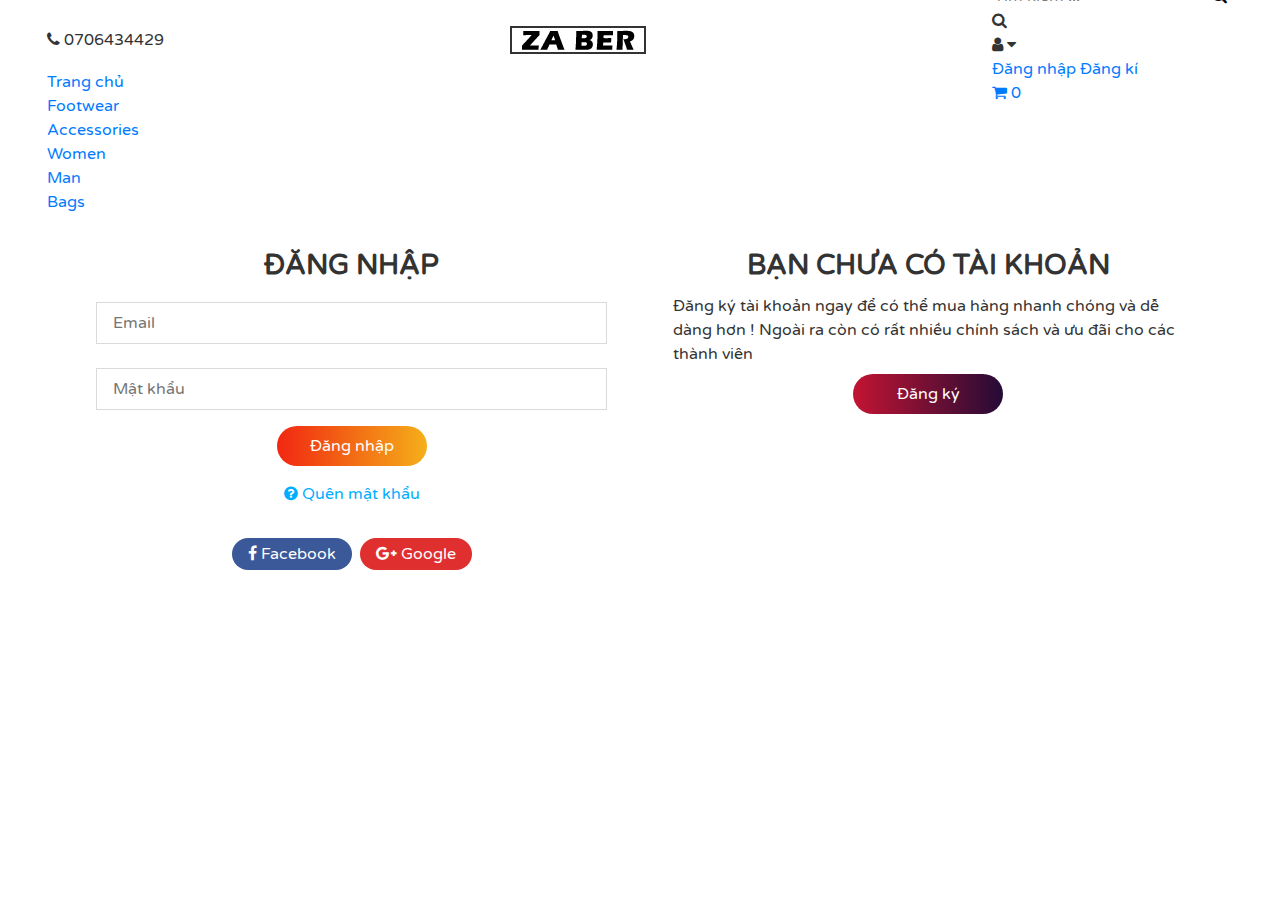
<file: checkout1.html>
<!DOCTYPE html>
<html lang="en">

<head>
    <meta charset="UTF-8">
    <meta name="viewport" content="width=device-width, initial-scale=1.0">
    <title>Shop</title>
    <link rel="stylesheet" href="stylesheets/style.css">
    <link rel="stylesheet" href="stylesheets/bootstrap.min.css">
    <link rel="stylesheet" href="stylesheets/swiper-bundle.min.css">
    <link rel="stylesheet" href="font-awesome/css/font-awesome.min.css">
    <link rel="stylesheet" href="stylesheets/format.css">
    <link rel="stylesheet" href="stylesheets/animate.css">
    <link rel="stylesheet" href="stylesheets/owl.carousel.css">
</head>

<body>
    <div class="header header-nav">
        <div class="header-top container-fluid">
            <div class="navbar-top">
                <div class="navbar">
                    <span class="bar bar-1"></span>
                    <span class="bar bar-2"></span>
                    <span class="bar bar-3"></span>
                </div>
            </div>
            <div class="hotline">
                <p class="phone">
                    <i class="fa fa-phone" aria-hidden="true"></i>
                    <span class="phone-num">0706434429</span>
                </p>
            </div>
            <div class="brand">
                <a href="" class="logo">
                    <img src="images/store_1504601143_332.png" alt="">
                </a>
            </div>
            <div class="header-icon">
                <div class="icon icon-search">
                    <form action="" class="search-page">
                        <label for="search"></label>
                        <div class="form-search">
                            <input type="search" placeholder="Tìm kiếm ...">
                            <button type="submit" class="btn-search-official"><i class="fa fa-search" aria-hidden="true"></i></button>
                        </div>
                        <i class="fa fa-search btn-search-no-official" aria-hidden="true"></i>
                    </form>
                </div>
                <div class="icon icon-user">
                    <div class="icon-user-click">
                        <i class="fa fa-user" aria-hidden="true"></i>
                        <i class="fa fa-caret-down" aria-hidden="true"></i>
                    </div>
                    <div class="menu-drop">
                        <a href="checkout1.html" class="drop-item drop-item-1">Đăng nhập</a>
                        <a href="checkout2.html" class="drop-item drop-item-2">Đăng kí</a>
                    </div>
                </div>
                <a href="" class="icon icon-cart">
                    <i class="fa fa-shopping-cart" aria-hidden="true"></i>
                    <span id="baged">0</span>
                </a>
            </div>
        </div>
        <div class="menu-top container-fluid">
            <ul class="menu-list">
                <li class="menu-item"><a href="" class="menu-link">Trang chủ</a></li>
                <li class="menu-item"><a href="" class="menu-link">Footwear</a></li>
                <li class="menu-item"><a href="" class="menu-link">Accessories</a></li>
                <li class="menu-item"><a href="" class="menu-link">Women</a></li>
                <li class="menu-item"><a href="" class="menu-link">Man</a></li>
                <li class="menu-item"><a href="" class="menu-link">Bags</a></li>
            </ul>
        </div>
    </div>

    <div class="body">
        <div class="check-out">
            <div class="item">
                <div class="header">
                    <p class="title">Đăng nhập</p>
                </div>
                <form action="">
                    <label for="email-checkout"></label>
                    <input type="email" name="email-checkout" placeholder="Email" required>
                    <label for="pass-checkout"></label>
                    <input type="password" name="pass-checkout" placeholder="Mật khẩu" required>
                    <button type="submit">Đăng nhập</button>
                </form>
                <a href="" class="forget"><i class="fa fa-question-circle" aria-hidden="true"></i> Quên mật khẩu</a>
                <div class="login-social">
                    <a href="" class="facebook"><i class="fa fa-facebook" aria-hidden="true"></i> Facebook</a>
                    <a href="" class="google"><i class="fa fa-google-plus" aria-hidden="true"></i> Google</a>
                </div>
            </div>
            <div class="item">
                <div class="header">
                    <p class="title">Bạn chưa có tài khoản</p>
                </div>
                <p class="para">Đăng ký tài khoản ngay để có thể mua hàng nhanh chóng và dễ dàng hơn ! Ngoài ra còn có rất nhiều chính sách và ưu đãi cho các thành viên</p>
                <a href="checkout2.html" class="sign-in">Đăng ký</a>
            </div>
        </div>
    </div>

    <script src="javascripts/bootstrap.min.js"></script>
    <script src="javascripts/jquery.min.js"></script>
    <script src="javascripts/swiper-bundle.min.js"></script>
    <script src="javascripts/wow.min.js"></script>
    <script src="javascripts/owl.carousel.js"></script>
    <script src="javascripts/myjs.js"></script>
</body>

</html>
</file>
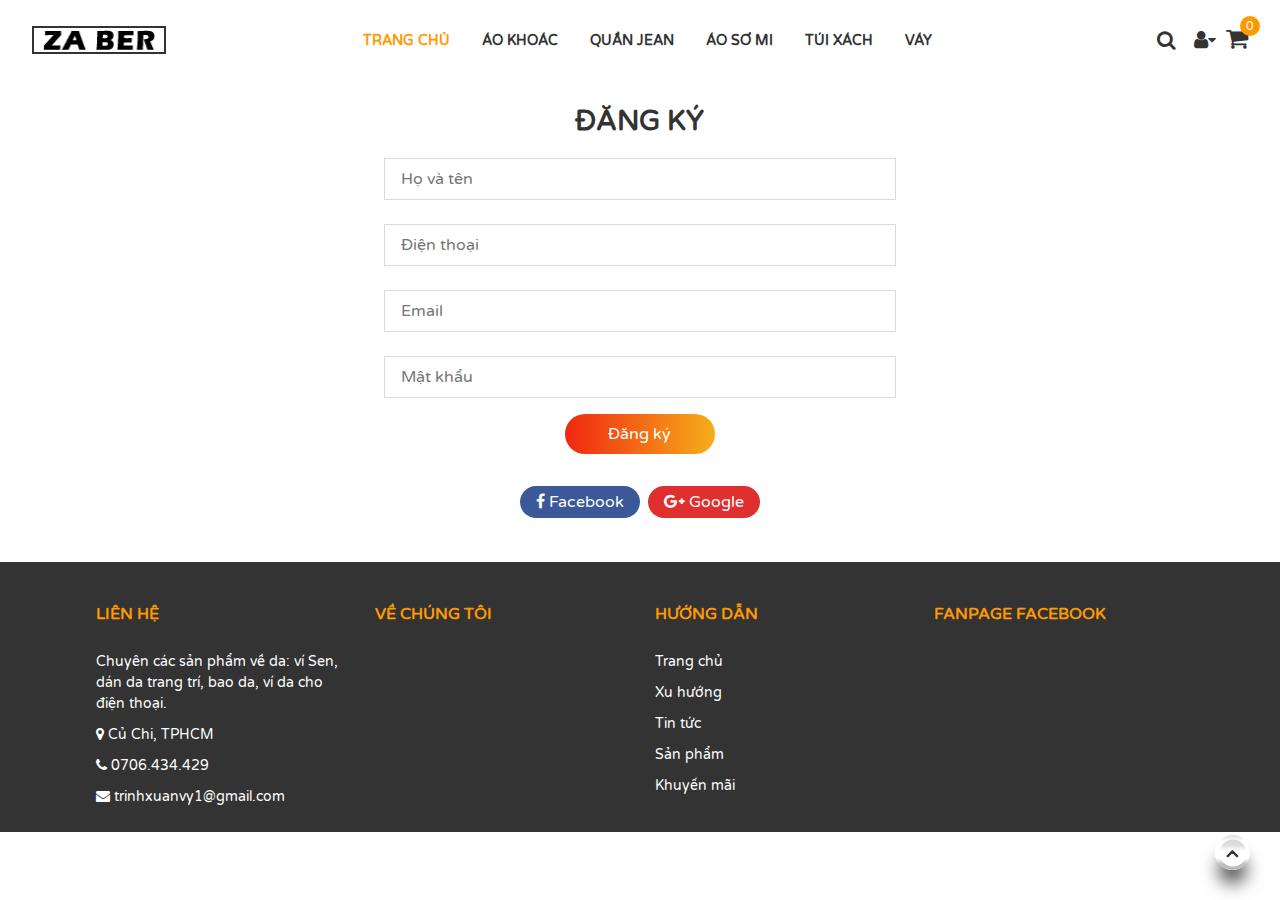
<file: checkout2.html>
<!DOCTYPE html>
<html lang="en">

<head>
    <meta charset="UTF-8">
    <meta name="viewport" content="width=device-width, initial-scale=1.0">
    <title>Shop</title>
    <link rel="stylesheet" href="stylesheets/style.css">
    <link rel="stylesheet" href="stylesheets/bootstrap.min.css">
    <link rel="stylesheet" href="stylesheets/swiper-bundle.min.css">
    <link rel="stylesheet" href="font-awesome/css/font-awesome.min.css">
    <link rel="stylesheet" href="stylesheets/format.css">
    <link rel="stylesheet" href="stylesheets/animate.css">
    <link rel="stylesheet" href="stylesheets/owl.carousel.css">
</head>

<body>
    <div class="header-nav">
        <div class="header-top">
            <div class="navbar-top">
                <div class="navbar">
                    <span class="bar bar-1"></span>
                    <span class="bar bar-2"></span>
                    <span class="bar bar-3"></span>
                </div>
            </div>
            <div class="brand">
                <a href="index.html" class="logo"><img src="images/store_1504601143_332.png" alt=""></a>
            </div>
            <div class="menu-top">
                <ul class="menu-list">
                    <li class="menu-item"><a href="index.html" class="menu-link active">Trang chủ</a></li>
                    <li class="menu-item"><a href="all-product.html" class="menu-link">Áo khoác</a></li>
                    <li class="menu-item"><a href="all-product.html" class="menu-link">Quần jean</a></li>
                    <li class="menu-item"><a href="all-product.html" class="menu-link">Áo sơ mi</a></li>
                    <li class="menu-item"><a href="all-product.html" class="menu-link">Túi xách</a></li>
                    <li class="menu-item"><a href="all-product.html" class="menu-link">Váy</a></li>
                </ul>
            </div>
            <div class="menu-icon">
                <span class="search-icon">
                    <i class="fa fa-search fa-search-active" aria-hidden="true"></i>
                    <div class="box-search-menu">
                        <form action="">
                            <input type="search" name="search-menu" placeholder="Tìm kiếm ...">
                            <label for="search-menu"></label>
                            <button class="btn-search-menu"><i class="fa fa-search" aria-hidden="true"></i></button>
                        </form>
                    </div>
                </span>
                <span class="user-login">
                    <i class="fa fa-user" aria-hidden="true"></i>
                    <i class="fa fa-caret-down" aria-hidden="true"></i>
                    <div class="box-user-login">
                        <a href="checkout1.html" class="login">Đăng nhập</a>
                        <a href="checkout2.html" class="sign-in">Đăng ký</a>
                    </div>
                </span>
                <a href="" class="shopping-cart">
                    <i class="fa fa-shopping-cart" aria-hidden="true"></i>
                    <span id="baged">0</span>
                </a>
            </div>
        </div>
    </div>

    <div class="body">
        <div class="check-out check-out-2">
            <div class="item">
                <div class="header">
                    <p class="title">Đăng ký</p>
                </div>
                <form action="index.html" method="POST">
                    <label for="name-checkout"></label>
                    <input type="text" name="name-checkout" placeholder="Họ và tên" required>
                    <label for="phone-checkout"></label>
                    <input type="text" name="phone-checkout" placeholder="Điện thoại" required>
                    <label for="email-checkout"></label>
                    <input type="email" name="email-checkout" placeholder="Email" required>
                    <label for="pass-checkout"></label>
                    <input type="password" name="pass-checkout" placeholder="Mật khẩu" required>
                    <button type="submit">Đăng ký</button>
                </form>
                <div class="login-social">
                    <a href="" class="facebook"><i class="fa fa-facebook" aria-hidden="true"></i> Facebook</a>
                    <a href="" class="google"><i class="fa fa-google-plus" aria-hidden="true"></i> Google</a>
                </div>
            </div>
        </div>

        <div class="categories-10">
            <div class="footer">
                <div class="footer-item">
                    <div class="header">
                        <p class="title">Liên hệ</p>
                    </div>
                    <div class="detail">
                        <p class="para-1 para">Chuyên các sản phẩm về da: ví Sen, dán da trang trí, bao da, ví da cho điện thoại.</p>
                        <p class="para-2 para"><i class="fa fa-map-marker" aria-hidden="true"></i> Củ Chi, TPHCM</p>
                        <p class="para-2 para"><i class="fa fa-phone" aria-hidden="true"></i> 0706.434.429</p>
                        <p class="para-2 para"><i class="fa fa-envelope" aria-hidden="true"></i> trinhxuanvy1@gmail.com</p>
                    </div>
                </div>
                <div class="footer-item">
                    <div class="header">
                        <p class="title">Về chúng tôi</p>
                    </div>
                </div>
                <div class="footer-item">
                    <div class="header">
                        <p class="title">Hướng dẫn</p>
                    </div>
                    <div class="detail">
                        <a href="" class="detail-link">Trang chủ</a>
                        <a href="" class="detail-link">Xu hướng</a>
                        <a href="" class="detail-link">Tin tức</a>
                        <a href="" class="detail-link">Sản phẩm</a>
                        <a href="" class="detail-link">Khuyến mãi</a>
                    </div>
                </div>
                <div class="footer-item">
                    <div class="header">
                        <p class="title">Fanpage Facebook</p>
                    </div>
                    <div class="fan-page">
                        <iframe src="https://www.facebook.com/plugins/post.php?href=https%3A%2F%2Fwww.facebook.com%2FTXVchannel%2Fposts%2F2457575697876503&width=100&show_text=false&height=262&appId" width="200" height="262" style="border:none;overflow:hidden" scrolling="no" frameborder="0" allowfullscreen="true" allow="autoplay; clipboard-write; encrypted-media; picture-in-picture; web-share"></iframe>
                    </div>
                </div>
            </div>
        </div>
    </div>
    <div class="scroll-top wow tada">
        <span class="btn-top">
            <i class="fa fa-angle-up" aria-hidden="true"></i>
        </span>
    </div>

    <script src="javascripts/bootstrap.min.js"></script>
    <script src="javascripts/jquery.min.js"></script>
    <script src="javascripts/swiper-bundle.min.js"></script>
    <script src="javascripts/wow.min.js"></script>
    <script src="javascripts/owl.carousel.js"></script>
    <script src="javascripts/myjs.js"></script>
</body>

</html>
</file>
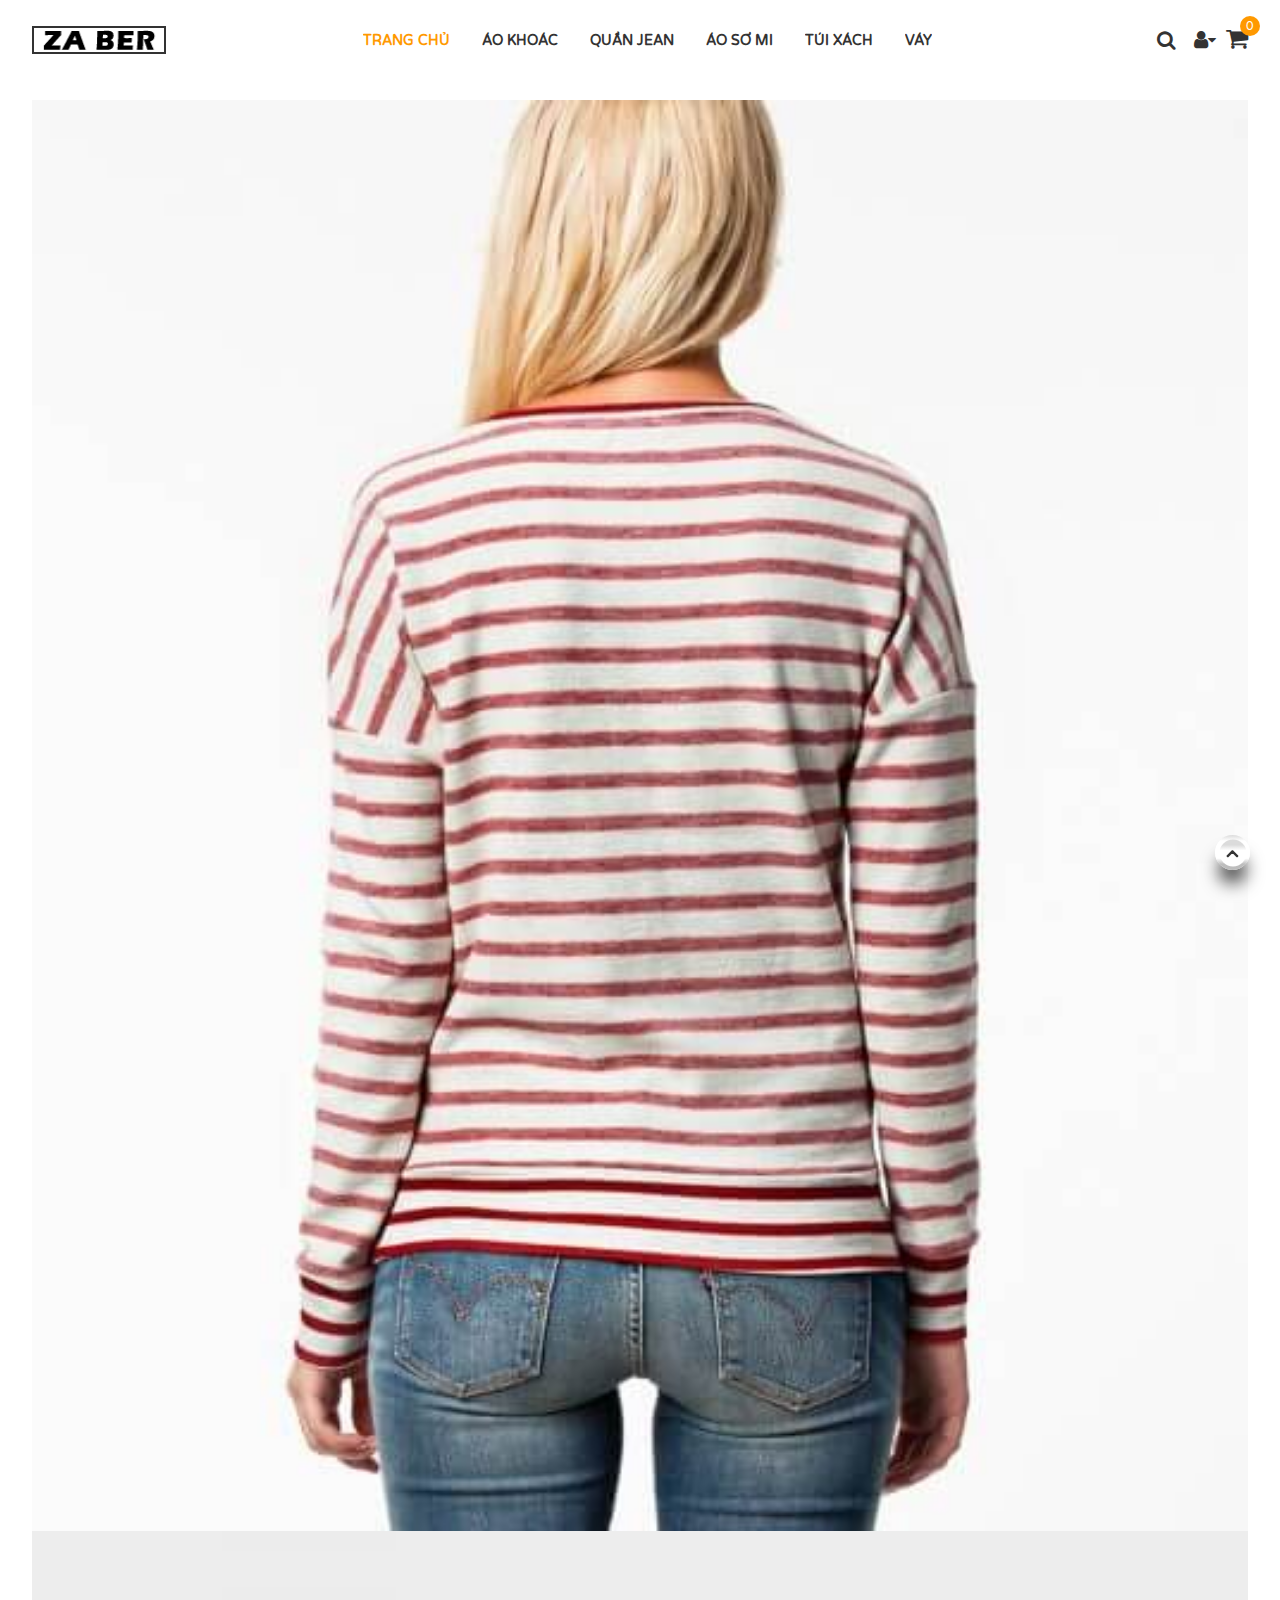
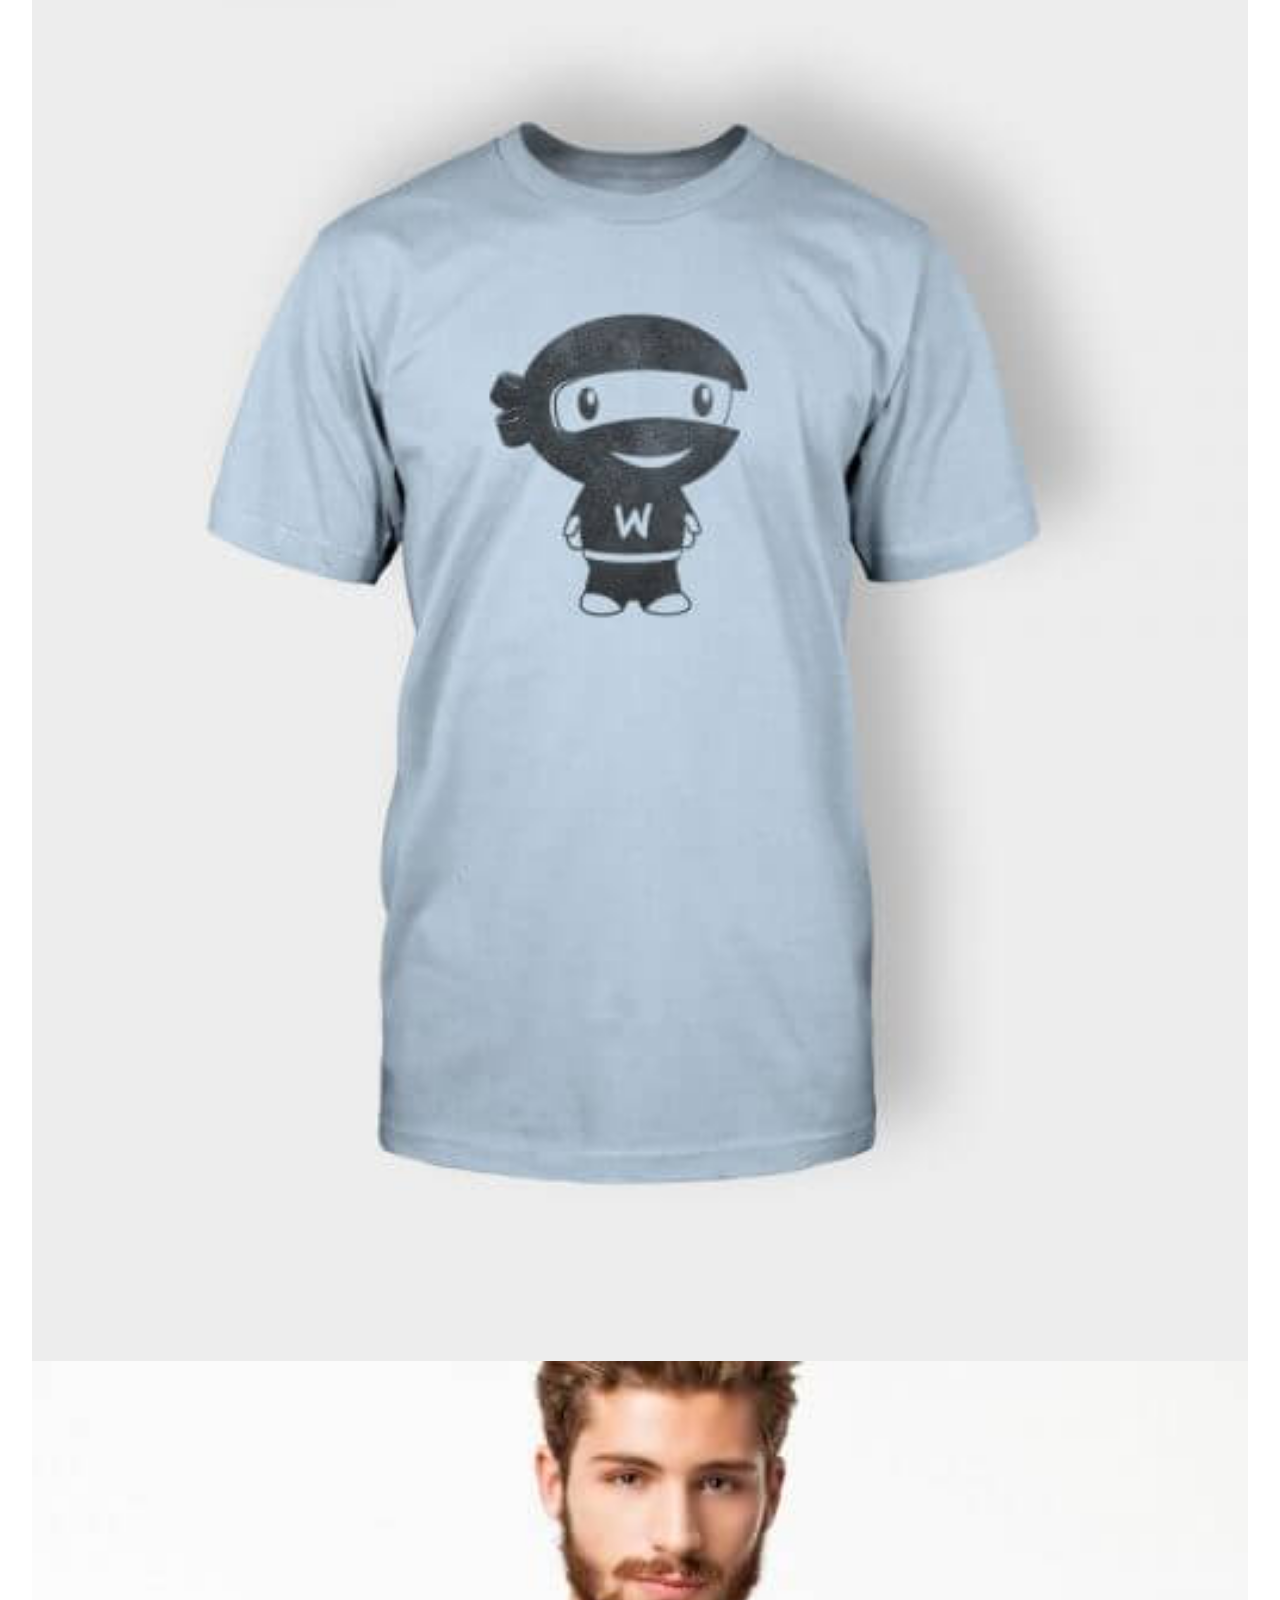
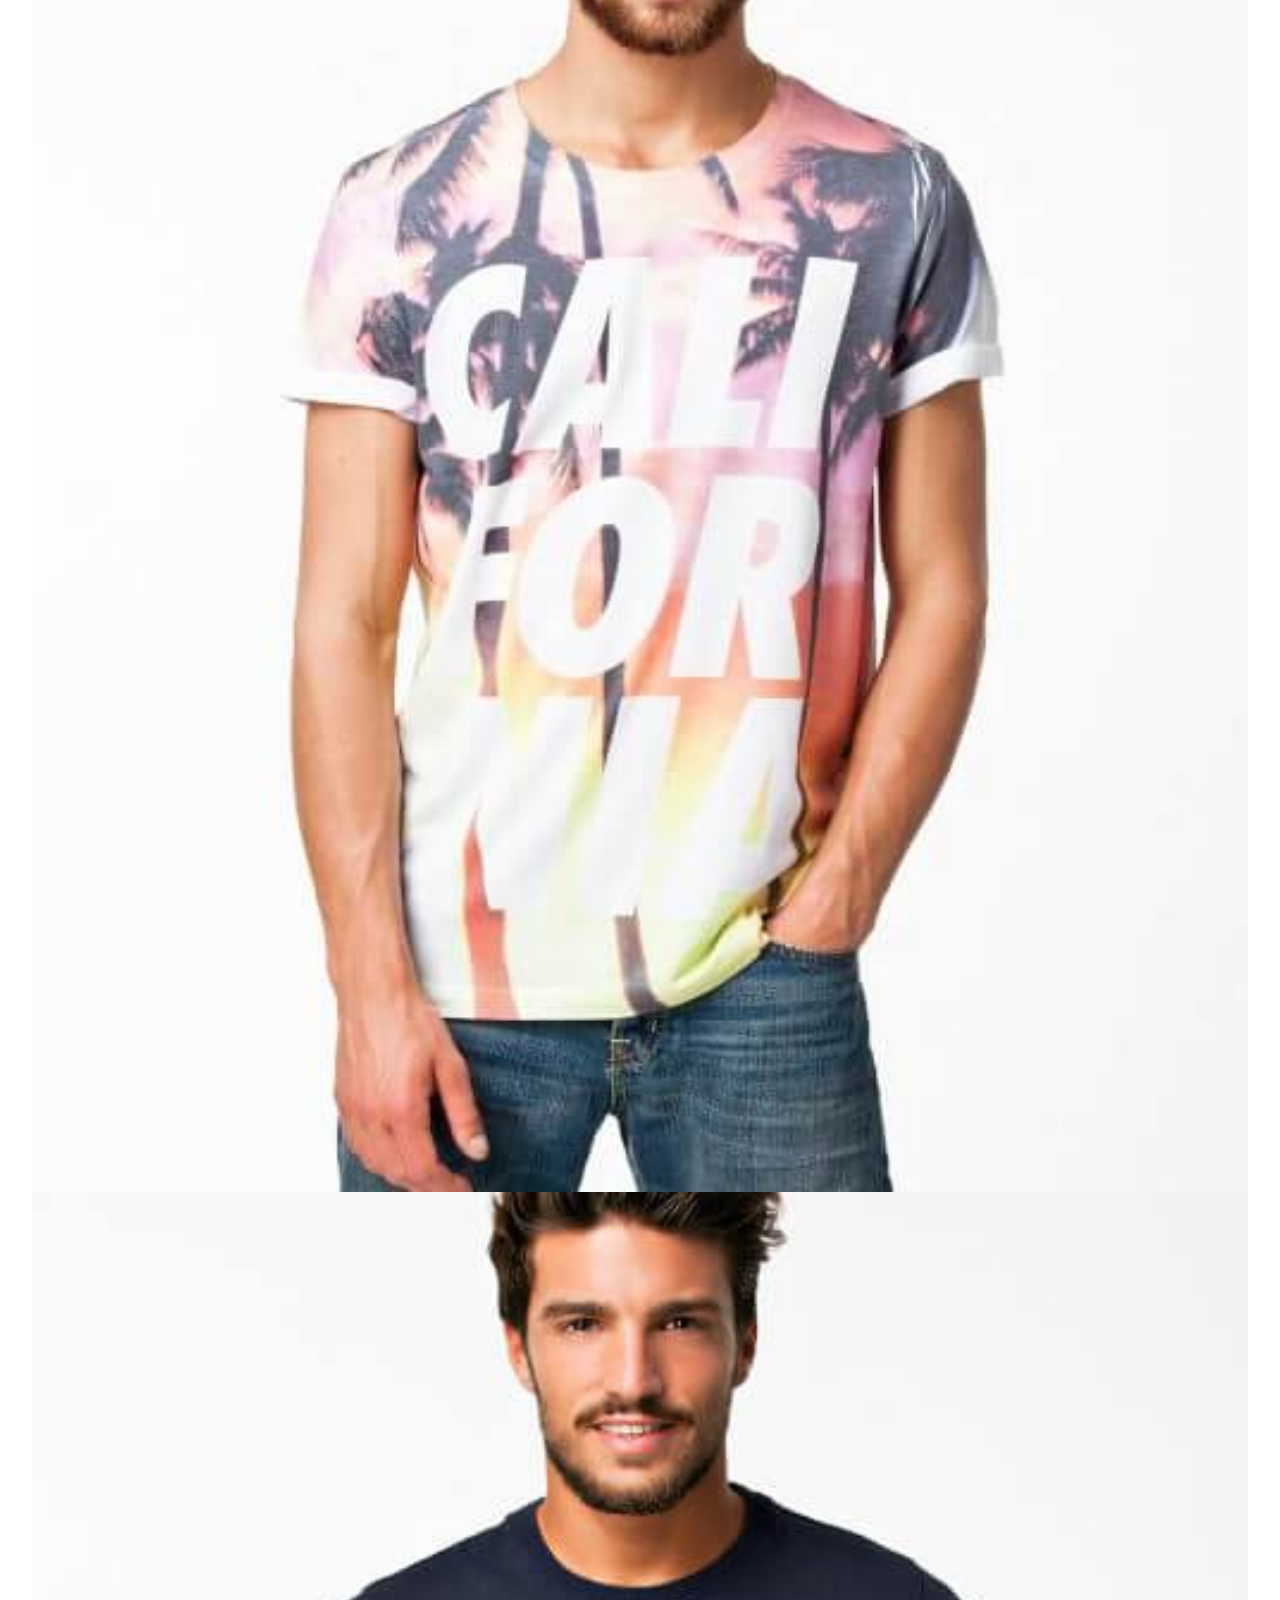
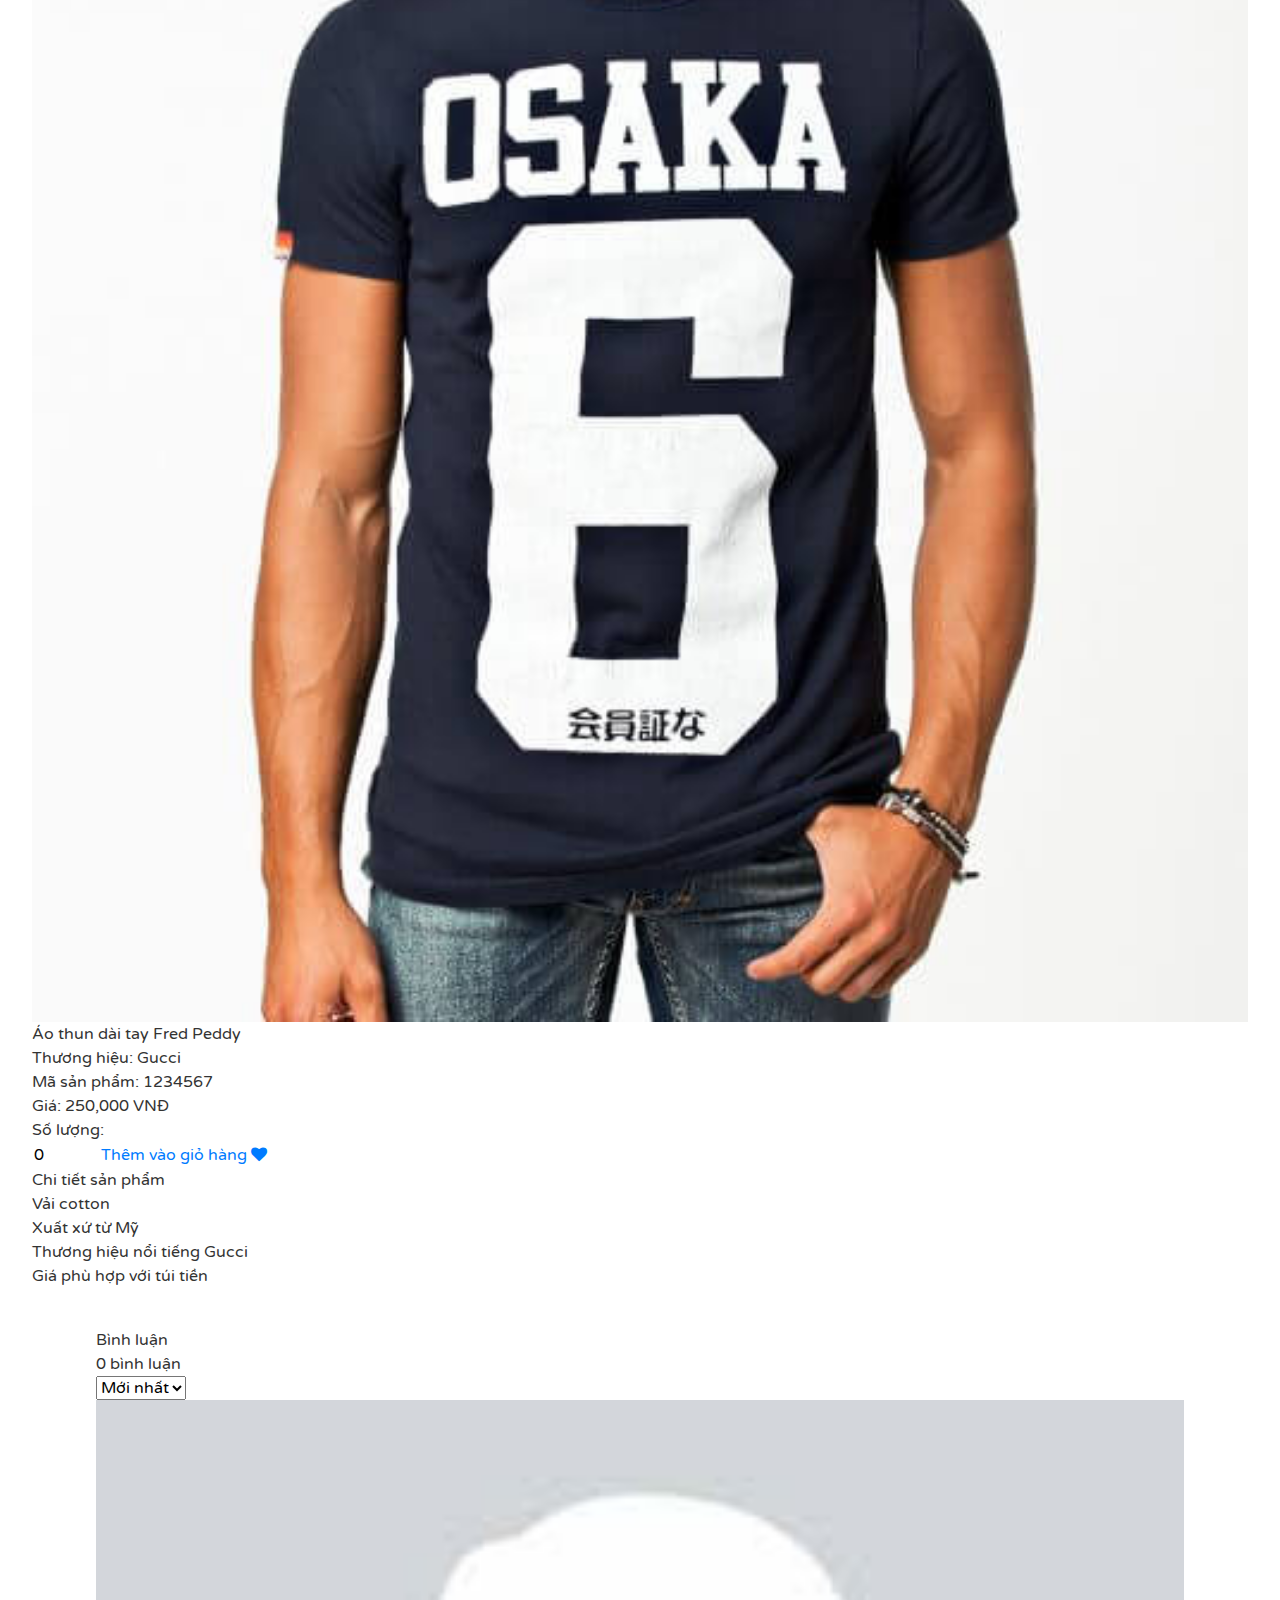
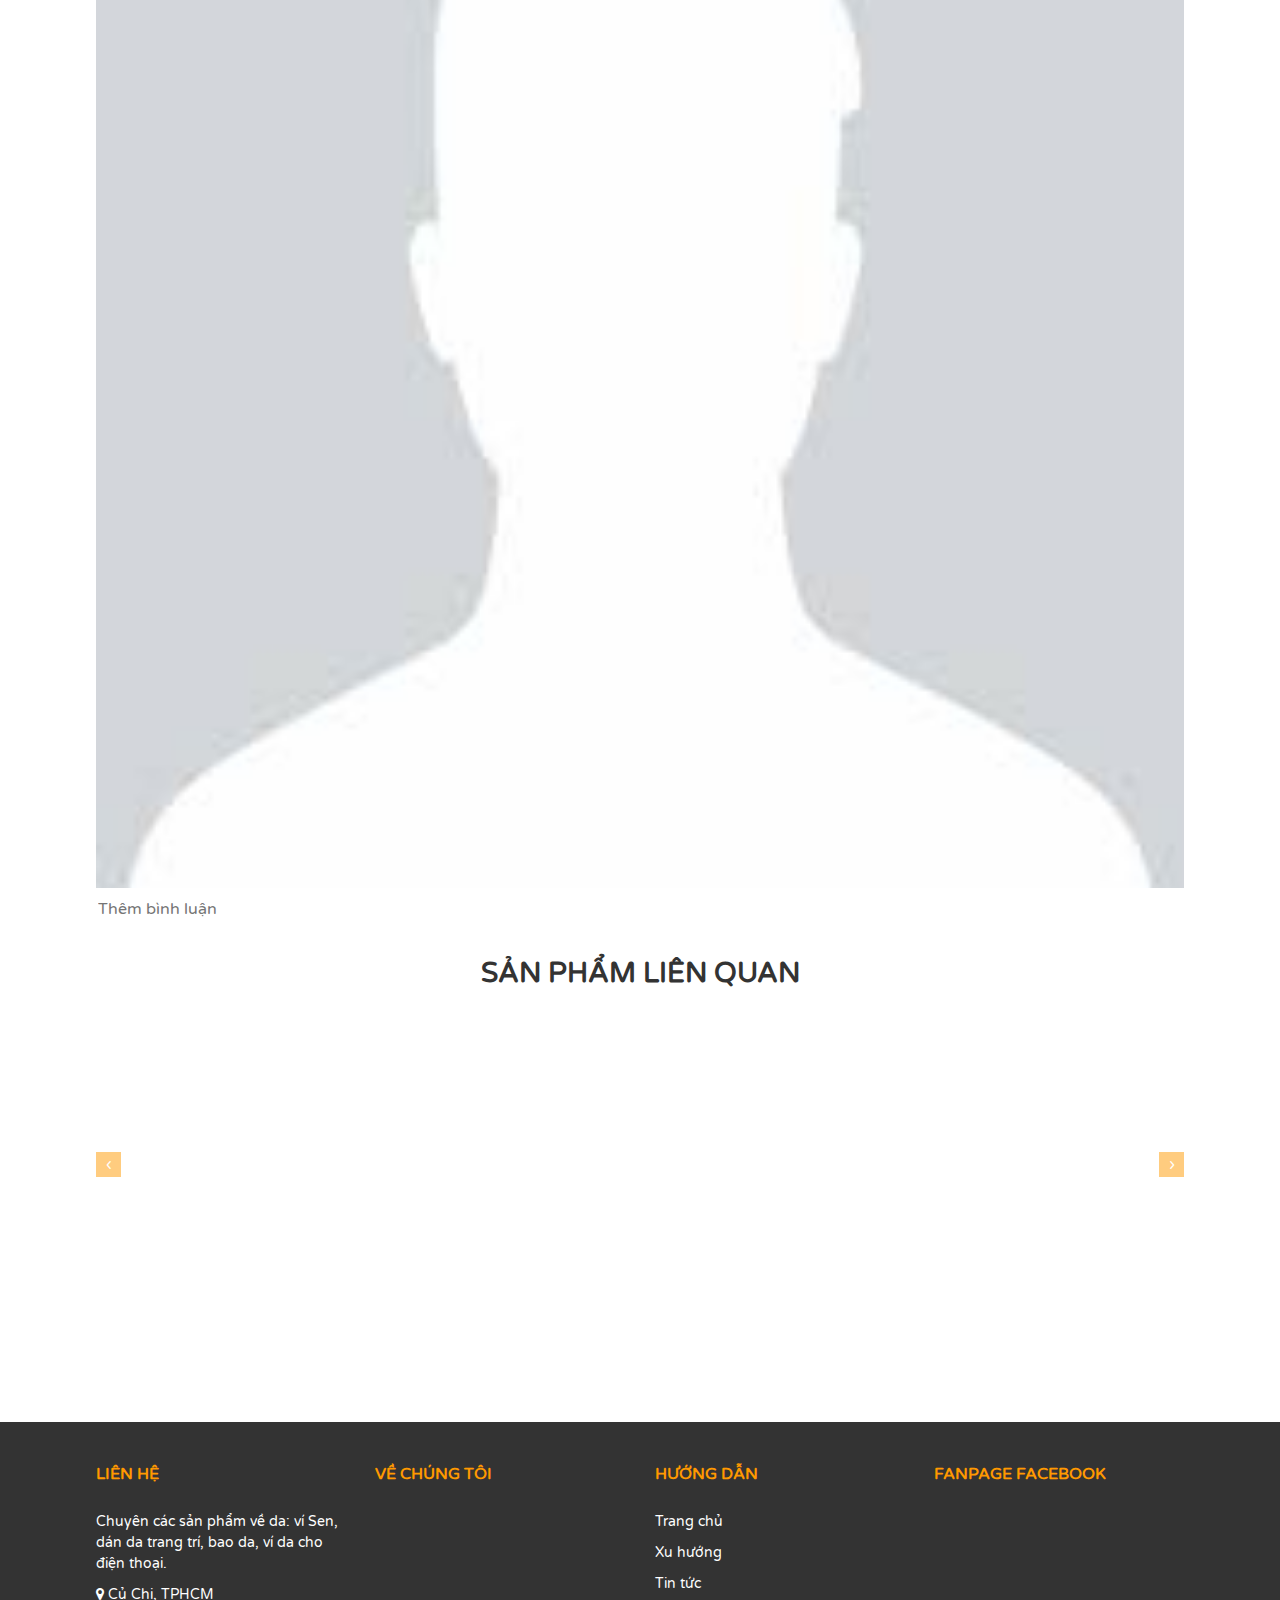
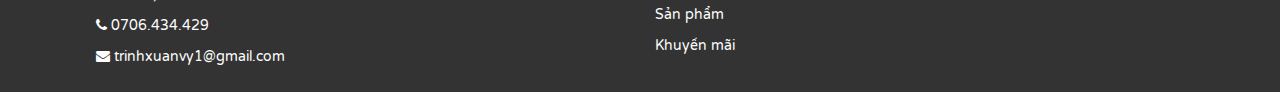
<file: product.html>
<!DOCTYPE html>
<html lang="en">

<head>
    <meta charset="UTF-8">
    <meta name="viewport" content="width=device-width, initial-scale=1.0">
    <title>Shop</title>
    <link rel="stylesheet" href="stylesheets/style.css">
    <link rel="stylesheet" href="stylesheets/bootstrap.min.css">
    <link rel="stylesheet" href="stylesheets/swiper-bundle.min.css">
    <link rel="stylesheet" href="font-awesome/css/font-awesome.min.css">
    <link rel="stylesheet" href="stylesheets/format.css">
    <link rel="stylesheet" href="stylesheets/animate.css">
    <link rel="stylesheet" href="stylesheets/owl.carousel.css">
    <link rel="stylesheet" href="stylesheets/pagination.css">
    <link rel="stylesheet" href="stylesheets/jquery.exzoom.css">
</head>

<body>
    <div class="header-nav">
        <div class="header-top">
            <div class="navbar-top">
                <div class="navbar">
                    <span class="bar bar-1"></span>
                    <span class="bar bar-2"></span>
                    <span class="bar bar-3"></span>
                </div>
            </div>
            <div class="brand">
                <a href="index.html" class="logo"><img src="images/store_1504601143_332.png" alt=""></a>
            </div>
            <div class="menu-top">
                <ul class="menu-list">
                    <li class="menu-item"><a href="index.html" class="menu-link active">Trang chủ</a></li>
                    <li class="menu-item"><a href="all-product.html" class="menu-link">Áo khoác</a></li>
                    <li class="menu-item"><a href="all-product.html" class="menu-link">Quần jean</a></li>
                    <li class="menu-item"><a href="all-product.html" class="menu-link">Áo sơ mi</a></li>
                    <li class="menu-item"><a href="all-product.html" class="menu-link">Túi xách</a></li>
                    <li class="menu-item"><a href="all-product.html" class="menu-link">Váy</a></li>
                </ul>
            </div>
            <div class="menu-icon">
                <span class="search-icon">
                    <i class="fa fa-search fa-search-active" aria-hidden="true"></i>
                    <div class="box-search-menu">
                        <form action="">
                            <input type="search" name="search-menu" placeholder="Tìm kiếm ...">
                            <label for="search-menu"></label>
                            <button class="btn-search-menu"><i class="fa fa-search" aria-hidden="true"></i></button>
                        </form>
                    </div>
                </span>
                <span class="user-login">
                    <i class="fa fa-user" aria-hidden="true"></i>
                    <i class="fa fa-caret-down" aria-hidden="true"></i>
                    <div class="box-user-login">
                        <a href="checkout1.html" class="login">Đăng nhập</a>
                        <a href="checkout2.html" class="sign-in">Đăng ký</a>
                    </div>
                </span>
                <a href="" class="shopping-cart">
                    <i class="fa fa-shopping-cart" aria-hidden="true"></i>
                    <span id="baged">0</span>
                </a>
            </div>
        </div>
    </div>
    
    <div class="categories-1">
        <div class="product-info">
            <div class="product-image">
                <div class="image-no-official">
                    <div class="item">
                        <div class="image"><img src="images/20_510x600.jpg" alt=""></div>
                    </div>
                    <div class="item">
                        <div class="image"><img src="images/22_510x600.jpg" alt=""></div>
                    </div>
                    <div class="item">
                        <div class="image"><img src="images/25_510x600.jpg" alt=""></div>
                    </div>
                </div>
                <div class="image-official">
                    <div class="item">
                        <div class="image">
                            <img class="xzoom" src="images/01_510x600.jpg" alt="">
                            <div class="xzoom-lagre"></div>
                        </div>
                    </div>
                </div>
            </div>
            <div class="product-detail">
                <div class="header">
                    <p class="title">Áo thun dài tay Fred Peddy</p>
                </div>
                <div class="brand-code">
                    <p class="brand">Thương hiệu: <span class="type">Gucci</span></p>
                    <p class="code">Mã sản phẩm: <span class="number">1234567</span></p>
                </div>
                <p class="price">Giá: <span class="cost">250,000 VNĐ</span></p>
                <div class="form-buy">
                    <p class="form-header-count">Số lượng:</p>
                    <div class="button-group">
                        <input type="number" min="0" max="100" value="0">
                        <a href="" class="add-cart">Thêm vào giỏ hàng</a>
                        <a href="" class="add-like"><i class="fa fa-heart" aria-hidden="true"></i></a>
                    </div>
                </div>
                <div class="detail">
                    <div class="detail-header">
                        <p class="title">Chi tiết sản phẩm</p>
                    </div>
                    <div class="content">
                        <li class="para">Vải cotton</li>
                        <li class="para">Xuất xứ từ Mỹ</li>
                        <li class="para">Thương hiệu nổi tiếng Gucci</li>
                        <li class="para">Giá phù hợp với túi tiền</li>
                    </div>
                </div>
            </div>
        </div>
    </div>

    <div class="categories-2">
        <div class="comment">
            <div class="header">
                <p class="title">Bình luận</p>
            </div>
            <div class="content">
                <div class="content-left">
                    <div class="content-header">
                        <p class="total-cmt"><span class="count">0</span> bình luận</p>
                        <select name="sort-cmt" id="" aria-valuetext="Mới nhất">
                            <option value="new-cmt">Mới nhất</option>
                            <option value="old-cmt">Cũ nhất</option>
                        </select>
                    </div>
                    <div class="content-cmt">
                        <div class="avatar-cmt">
                            <img src="images/avatar-cmt.jpg" alt="">
                        </div>
                        <form action="">
                            <label for="cmt"></label>
                            <input type="text" value="" name="cmt" placeholder="Thêm bình luận">
                        </form>
                    </div>
                </div>
            </div>
        </div>
    </div>

    <div class="categories-7 categories">
        <div class="product-sale">
            <div class="header">
                <p class="title">Sản phẩm liên quan</p>
            </div>
            <div class="owl-carousel owl-theme product product-7">
                <div class="item wow fadeInUp">
                    <div class="product-image">
                        <a href=""><img src="images/28_510x600.jpg" alt=""></a>
                    </div>
                    <p class="product-name">SM03 SƠ MI MÀU KEM PHỐI REN</p>
                    <p class="product-price">250,000 VNĐ <span class="product-price-sale"><del>300,000
                                VND</del></span></p>
                    <div class="product-detail">
                        <a href=""><i class="fa fa-eye" aria-hidden="true"></i></a>
                        <a href=""><i class="fa fa-shopping-cart" aria-hidden="true"></i></a>
                    </div>
                </div>
                <div class="item wow fadeInDown">
                    <div class="product-image">
                        <a href=""><img src="images/30_510x600.jpg" alt=""></a>
                    </div>
                    <p class="product-name">SM08 SƠ MI MÀU DÂU PHỐI REN</p>
                    <p class="product-price">250,000 VNĐ <span class="product-price-sale"><del>300,000
                                VND</del></span></p>
                    <div class="product-detail">
                        <a href=""><i class="fa fa-eye" aria-hidden="true"></i></a>
                        <a href=""><i class="fa fa-shopping-cart" aria-hidden="true"></i></a>
                    </div>
                </div>
                <div class="item wow fadeInUp">
                    <div class="product-image">
                        <a href=""><img src="images/31_510x600.jpg" alt=""></a>
                    </div>
                    <p class="product-name">SM08 SƠ MI ĐEN PHỐI REN</p>
                    <p class="product-price">250,000 VNĐ <span class="product-price-sale"><del>300,000
                                VND</del></span></p>
                    <div class="product-detail">
                        <a href=""><i class="fa fa-eye" aria-hidden="true"></i></a>
                        <a href=""><i class="fa fa-shopping-cart" aria-hidden="true"></i></a>
                    </div>
                </div>
                <div class="item wow fadeInDown">
                    <div class="product-image">
                        <a href=""><img src="images/22_510x600.jpg" alt=""></a>
                    </div>
                    <p class="product-name">SM08 SƠ MI ĐEN PHỐI REN</p>
                    <p class="product-price">250,000 VNĐ <span class="product-price-sale"><del>300,000
                                VND</del></span></p>
                    <div class="product-detail">
                        <a href=""><i class="fa fa-eye" aria-hidden="true"></i></a>
                        <a href=""><i class="fa fa-shopping-cart" aria-hidden="true"></i></a>
                    </div>
                </div>
                <div class="item">
                    <div class="product-image">
                        <a href=""><img src="images/20_510x600.jpg" alt=""></a>
                    </div>
                    <p class="product-name">SM08 SƠ MI ĐEN PHỐI REN</p>
                    <p class="product-price">250,000 VNĐ <span class="product-price-sale"><del>300,000
                                VND</del></span></p>
                    <div class="product-detail">
                        <a href=""><i class="fa fa-eye" aria-hidden="true"></i></a>
                        <a href=""><i class="fa fa-shopping-cart" aria-hidden="true"></i></a>
                    </div>
                </div>
                <div class="item">
                    <div class="product-image">
                        <a href=""><img src="images/21_247x300.jpg" alt=""></a>
                    </div>
                    <p class="product-name">SM08 SƠ MI ĐEN PHỐI REN</p>
                    <p class="product-price">250,000 VNĐ <span class="product-price-sale"><del>300,000
                                VND</del></span></p>
                    <div class="product-detail">
                        <a href=""><i class="fa fa-eye" aria-hidden="true"></i></a>
                        <a href=""><i class="fa fa-shopping-cart" aria-hidden="true"></i></a>
                    </div>
                </div>
            </div>
        </div>
    </div>
    

    <div class="categories-10">
        <div class="footer">
            <div class="footer-item">
                <div class="header">
                    <p class="title">Liên hệ</p>
                </div>
                <div class="detail">
                    <p class="para-1 para">Chuyên các sản phẩm về da: ví Sen, dán da trang trí, bao da, ví da cho điện thoại.</p>
                    <p class="para-2 para"><i class="fa fa-map-marker" aria-hidden="true"></i> Củ Chi, TPHCM</p>
                    <p class="para-2 para"><i class="fa fa-phone" aria-hidden="true"></i> 0706.434.429</p>
                    <p class="para-2 para"><i class="fa fa-envelope" aria-hidden="true"></i> trinhxuanvy1@gmail.com</p>
                </div>
            </div>
            <div class="footer-item">
                <div class="header">
                    <p class="title">Về chúng tôi</p>
                </div>
            </div>
            <div class="footer-item">
                <div class="header">
                    <p class="title">Hướng dẫn</p>
                </div>
                <div class="detail">
                    <a href="" class="detail-link">Trang chủ</a>
                    <a href="" class="detail-link">Xu hướng</a>
                    <a href="" class="detail-link">Tin tức</a>
                    <a href="" class="detail-link">Sản phẩm</a>
                    <a href="" class="detail-link">Khuyến mãi</a>
                </div>
            </div>
            <div class="footer-item">
                <div class="header">
                    <p class="title">Fanpage Facebook</p>
                </div>
                <div class="fan-page">
                    <iframe src="https://www.facebook.com/plugins/post.php?href=https%3A%2F%2Fwww.facebook.com%2FTXVchannel%2Fposts%2F2457575697876503&width=100&show_text=false&height=262&appId" width="200" height="262" style="border:none;overflow:hidden" scrolling="no" frameborder="0" allowfullscreen="true" allow="autoplay; clipboard-write; encrypted-media; picture-in-picture; web-share"></iframe>
                </div>
            </div>
        </div>
    </div>

    <div class="scroll-top wow tada">
        <span class="btn-top">
            <i class="fa fa-angle-up" aria-hidden="true"></i>
        </span>
    </div>

    <script src="javascripts/jquery.min.js"></script>
    <script src="javascripts/bootstrap.min.js"></script>
    <script src="javascripts/swiper-bundle.min.js"></script>
    <script src="javascripts/wow.min.js"></script>
    <script src="javascripts/owl.carousel.js"></script>
    <script src="javascripts/pagination.js"></script>
    <script src="javascripts/jquery.lockscroll.min.js"></script>
    <script src="javascripts/jquery.exzoom.js"></script>
    <script src="javascripts/myjs.js"></script>
</body>

</html>
</file>
<file: stylesheets/style.css>
.header-nav{padding:10px 32px;position:relative}@media screen and (max-width: 992px){.header-nav{padding:10px 16px}}.header-nav .header-top{height:60px;display:flex;align-items:center;justify-content:space-between;position:relative}.header-nav .header-top .brand img{border:2px solid #333;transition:0.2s}.header-nav .header-top .brand img:hover{border-color:#ff9900}@media screen and (max-width: 992px){.header-nav .header-top .brand{position:absolute;left:50%;transform:translateX(-50%);transition:0.5s}}.header-nav .header-top .menu-top{width:80%}@media screen and (max-width: 992px){.header-nav .header-top .menu-top{position:fixed;left:-100% !important;transition:0.4s;top:30%;opacity:0;transform:translateY(-35%);z-index:3;box-shadow:0px 0px 5px #00000026}}@media screen and (max-width: 992px){.header-nav .header-top .menu-top{display:block;top:80px !important;transform:translateY(0) !important;width:100%;padding:20px 0}}.header-nav .header-top .menu-top .menu-list{display:flex;align-items:center;justify-content:center}@media screen and (max-width: 992px){.header-nav .header-top .menu-top .menu-list{display:block;width:100%}}.header-nav .header-top .menu-top .menu-list .menu-item{padding:0 16px}.header-nav .header-top .menu-top .menu-list .menu-item .menu-link{color:#333 !important;font-weight:bolder;padding:8px 0 !important;position:relative;overflow:hidden !important;display:block;z-index:1;font-size:14px;text-transform:uppercase}@media screen and (max-width: 992px){.header-nav .header-top .menu-top .menu-list .menu-item .menu-link{display:inline-block}}.header-nav .header-top .menu-top .menu-list .menu-item .menu-link::after{display:block;width:100%;height:2px;position:absolute;content:'';background-color:#ff9900;top:0;right:-100%}.header-nav .header-top .menu-top .menu-list .menu-item .menu-link::before{display:block;width:100%;height:2px;position:absolute;content:'';background-color:#ff9900;bottom:0;left:-100%}.header-nav .header-top .menu-top .menu-list .menu-item .menu-link:hover{color:#ff9900 !important;transition-delay:0.2s;transition-duration:0.4s}.header-nav .header-top .menu-top .menu-list .menu-item .menu-link:hover::after{display:block;width:100%;height:2px;position:absolute;content:'';background-color:#ff9900;transition:0.4s;right:100%}.header-nav .header-top .menu-top .menu-list .menu-item .menu-link:hover::before{display:block;width:100%;height:2px;position:absolute;content:'';background-color:#ff9900;transition:0.4s;left:100%}.header-nav .header-top .menu-top .menu-list .menu-item .active{color:#ff9900 !important}.header-nav .header-top .menu-fixed{background-color:#fff;left:0 !important;opacity:1}.header-nav .header-top .menu-icon{width:calc(20%/2);display:flex;justify-content:flex-end;align-items:center}.header-nav .header-top .menu-icon>a{margin-left:10px}.header-nav .header-top .menu-icon .search-icon>.fa{font-size:20px;width:35px;height:35px;text-align:center;line-height:35px;border-radius:50px;transition:0.2s;color:#333;cursor:pointer}.header-nav .header-top .menu-icon .search-icon>.fa:hover{color:#fff;background-color:#ff9900}.header-nav .header-top .menu-icon .search-icon .box-search-menu{position:fixed;transition:0.5s;top:-100%;opacity:0;padding:40px;transform:translateX(-50%);left:50%;z-index:3;width:50%;background-color:#e7e7e7de}@media screen and (max-width: 992px){.header-nav .header-top .menu-icon .search-icon .box-search-menu{padding:40px 16px;width:100%}}.header-nav .header-top .menu-icon .search-icon .box-search-menu form{display:flex;align-items:center;justify-content:center}.header-nav .header-top .menu-icon .search-icon .box-search-menu form label{display:none}.header-nav .header-top .menu-icon .search-icon .box-search-menu form input{width:90%;padding:8px 16px;border-radius:50px}.header-nav .header-top .menu-icon .search-icon .box-search-menu form input:focus{box-shadow:0px 0px 5px #00000026}.header-nav .header-top .menu-icon .search-icon .box-search-menu form button{width:40px;height:40px;background-color:#ff9900;color:#fff;border-radius:50px;transition:0.2s;cursor:pointer;display:flex;align-items:center;justify-content:center}.header-nav .header-top .menu-icon .search-icon .box-search-menu form button:hover{background-color:#ff6600}.header-nav .header-top .menu-icon .search-icon .box-search-menu-active{top:80px;opacity:1}.header-nav .header-top .menu-icon .user-login{margin-left:10px;position:relative;display:flex;align-items:center;cursor:pointer}.header-nav .header-top .menu-icon .user-login .fa{font-size:20px;color:#333;transition:0.2s}.header-nav .header-top .menu-icon .user-login .fa:hover{color:#ff9900}.header-nav .header-top .menu-icon .user-login .fa-caret-down{font-size:14px;transition:0.2s}.header-nav .header-top .menu-icon .user-login .fa-caret-down:hover{color:#ff9900}.header-nav .header-top .menu-icon .user-login .box-user-login{position:fixed;overflow:hidden;border-radius:5px;transition:0.4s;padding:0 16px;z-index:5;width:120px;height:0;background-color:#ececec;top:60px;left:98%;transform:translateX(-98%)}.header-nav .header-top .menu-icon .user-login .box-user-login a{display:block;color:#333;transition:0.2s;font-size:14px;font-weight:bolder}.header-nav .header-top .menu-icon .user-login .box-user-login a:nth-child(1){padding:8px 0 4px}.header-nav .header-top .menu-icon .user-login .box-user-login a:nth-child(2){padding:4px 0 8px}.header-nav .header-top .menu-icon .user-login .box-user-login a:hover{color:#ff9900}.header-nav .header-top .menu-icon .user-login .box-user-login-active{height:68px}.header-nav .header-top .menu-icon .shopping-cart{position:relative}.header-nav .header-top .menu-icon .shopping-cart:hover .fa{color:#ff9900}.header-nav .header-top .menu-icon .shopping-cart:hover #baged{background-color:#ff6600}.header-nav .header-top .menu-icon .shopping-cart .fa{transition:0.2s;font-size:24px;color:#333}.header-nav .header-top .menu-icon .shopping-cart #baged{transition:0.2s;width:20px;height:20px;background-color:#ff9900;display:block;line-height:20px;text-align:center;font-size:12px;color:#fff;border-radius:50px;position:absolute;top:30%;left:90%;transform:translate(-30%, -90%)}.header-nav .header-top .navbar-top{width:calc(100%/3)}@media screen and (min-width: 992px){.header-nav .header-top .navbar-top{display:none}}@media screen and (max-width: 992px){.header-nav .header-top .navbar-top{display:flex;justify-content:flex-start}}.header-nav .header-top .navbar-top .navbar{width:auto;cursor:pointer;width:26px;padding:0 !important}.header-nav .header-top .navbar-top .navbar .bar{height:3px;background-color:#333;display:block;margin:3px 0;transition:0.2s}.header-nav .header-top .navbar-top .navbar .bar-1{width:19.5px}.header-nav .header-top .navbar-top .navbar .bar-2{width:13px}.header-nav .header-top .navbar-top .navbar .bar-3{width:26px}.header-nav .header-top .navbar-top .active-bar .bar{background-color:#ff9900}.header-nav .header-top .navbar-top .active-bar .bar-1{width:13px}.header-nav .header-top .navbar-top .active-bar .bar-2{width:26px}.header-nav .header-top .navbar-top .active-bar .bar-3{width:19.5px}.categories-10 .footer{background-color:#333;padding:20px 96px;display:flex;flex-wrap:wrap;justify-content:space-between}@media screen and (max-width: 992px){.categories-10 .footer{padding:20px 16px}}.categories-10 .footer .footer-item{width:calc(92%/4)}@media screen and (max-width: 992px){.categories-10 .footer .footer-item{width:calc(92%/2)}}.categories-10 .footer .footer-item .header .title{text-transform:uppercase;font-weight:bolder;color:#ff9900;padding:20px 0 !important}.categories-10 .footer .footer-item .detail{font-size:14px}.categories-10 .footer .footer-item .detail .para{color:#fff;padding:5px 0 !important}.categories-10 .footer .footer-item .detail .detail-link{display:block;padding:5px 0;color:#fff;transition:0.2s}.categories-10 .footer .footer-item .detail .detail-link:hover{color:#ff6600}.categories-0{padding-bottom:20px}.categories-0 .slide-banner{cursor:pointer}.categories-0 .slide-banner .swiper-button-next::after,.categories-0 .slide-banner .swiper-button-prev::after{content:'' !important}.categories-0 .slide-banner .swiper-button-next,.categories-0 .slide-banner .swiper-button-prev{width:4vw !important;height:4vw !important;display:block;background-color:#727272;color:#fff;opacity:0.5;display:flex;align-items:center;justify-content:center;border-radius:50px}.categories-0 .slide-banner .swiper-button-next:hover,.categories-0 .slide-banner .swiper-button-prev:hover{background-color:#252525;transition:0.2s}.categories-1{padding:20px 32px}@media screen and (max-width: 992px){.categories-1{padding:20px 16px}}.categories-1 .intro{width:85%;margin:auto;display:flex;justify-content:space-around}@media screen and (max-width: 768px){.categories-1 .intro{display:block}}.categories-1 .intro .intro-item{width:calc(95%/3);cursor:pointer;display:flex;align-items:center;padding:1.5vw 1vw;border:1px solid #bdbdbd}@media screen and (max-width: 768px){.categories-1 .intro .intro-item{width:90%;margin:8px auto}}@media screen and (max-width: 768px){.categories-1 .intro .intro-item .intro-icon{width:20%;text-align:center}}.categories-1 .intro .intro-item .intro-icon .fa{font-size:34px}.categories-1 .intro .intro-item .intro-detail{padding:8px}@media screen and (max-width: 768px){.categories-1 .intro .intro-item .intro-detail{width:80%}}.categories-1 .intro .intro-item .intro-detail .title{text-transform:uppercase;font-weight:bolder;color:#727272;font-size:18px}@media screen and (max-width: 992px){.categories-1 .intro .intro-item .intro-detail .title{font-size:15px}}.categories-1 .intro .intro-item .intro-detail .content{font-size:12px}.categories-2{padding:20px 96px}@media screen and (max-width: 992px){.categories-2{padding:20px 16px}}.categories-2 .banner{display:flex;justify-content:space-between;align-items:center}@media screen and (max-width: 576px){.categories-2 .banner{display:block}}.categories-2 .banner .banner-item{width:49%;overflow:hidden}@media screen and (max-width: 576px){.categories-2 .banner .banner-item{width:100%}}.categories-2 .banner .banner-item .banner-link{display:block;transition:0.4s}.categories-2 .banner .banner-item:hover .banner-link{transform:scale(1.04)}.owl-nav button{position:absolute;top:40%;transform:translateY(-40%)}.owl-nav button span{width:25px !important;display:inline-block;height:25px !important;background-color:#ff9900;opacity:0.5;transition:0.2s;color:#fff}.owl-nav button span:hover{background-color:#ff6600;opacity:1}.owl-nav button:nth-child(1){left:0}.owl-nav button:nth-child(2){right:0}.categories-3{overflow:hidden;padding:10px 96px}@media screen and (max-width: 992px){.categories-3{padding:10px 16px}}.categories-3 .header{text-align:center}.categories-3 .header .active{color:#ff9900 !important}.categories-3 .header .title{font-size:28px;font-weight:bolder;text-transform:uppercase}.categories-3 .header .detail .detail-link{color:#333}.categories-3 .product{display:flex;justify-content:space-between;padding:20px 0;flex-wrap:wrap}.categories-3 .product .item{text-align:center;position:relative;overflow:hidden;cursor:pointer}.categories-3 .product .item .product-image{overflow:hidden}.categories-3 .product .item .product-image img{transition:0.2s}.categories-3 .product .item .product-image:hover img{transform:scale(1.04)}.categories-3 .product .item .product-name{font-size:14px;padding:24px 0 0 !important;overflow:hidden;text-overflow:ellipsis;display:block;white-space:nowrap;text-transform:uppercase}.categories-3 .product .item .product-price{color:#f90;font-size:14px}.categories-3 .product .item .product-price .product-price-sale{color:#bdbdbd}.categories-3 .product .item .product-detail{padding:8px}@media screen and (min-width: 992px){.categories-3 .product .item .product-detail{position:absolute;transition:0.6s;top:-100%;left:50%;transform:translateX(-50%);width:100%;z-index:5}}.categories-3 .product .item .product-detail .fa{width:40px;height:40px;background-color:#ff9900;line-height:40px;border-radius:50px;color:#fff}.categories-3 .product .item .product-detail .fa:hover{background-color:#ff6600;transition:0.2s}.categories-3 .product .item:hover .product-detail{top:50%}.categories-4{padding:20px 96px}@media screen and (max-width: 992px){.categories-4{padding:20px 16px}}.categories-4 .intro .header{text-align:center}.categories-4 .intro .header .title{font-size:28px;font-weight:bolder;text-transform:uppercase}.categories-4 .intro .trend{padding:20px 0;display:flex;justify-content:space-between}@media screen and (max-width: 768px){.categories-4 .intro .trend{display:block}}.categories-4 .intro .trend .trend-item{width:calc(94%/3);overflow:hidden;cursor:pointer;position:relative}@media screen and (max-width: 768px){.categories-4 .intro .trend .trend-item{width:60%;margin:8px auto}}.categories-4 .intro .trend .trend-item .trend-image{overflow:hidden}.categories-4 .intro .trend .trend-item .trend-image img{transition:0.5s}.categories-4 .intro .trend .trend-item:hover .trend-image img{transform:scale(1.05)}.categories-4 .intro .trend .trend-item:hover .trend-info{background-color:#ff6600 !important}.categories-4 .intro .trend .trend-item .trend-detail{transition:0.5s}@media screen and (max-width: 768px){.categories-4 .intro .trend .trend-item .trend-detail{position:relative;bottom:0}}.categories-4 .intro .trend .trend-item .trend-detail .trend-info{display:block;padding:8px 16px !important;background-color:#ff9900;color:#fff;text-align:center;border-radius:50px;font-size:13px;margin:8px 0 !important;transition:0.5s}.categories-5{overflow:hidden;padding:10px 96px;overflow:hidden}@media screen and (max-width: 992px){.categories-5{padding:10px 16px}}.categories-5 .product-sale .header{text-align:center}.categories-5 .product-sale .header .title{font-size:28px;font-weight:bolder;text-transform:uppercase}.categories-5 .product-sale .product{padding:20px 0}.categories-5 .product-sale .product .item{text-align:center;position:relative;overflow:hidden;cursor:pointer}.categories-5 .product-sale .product .item .product-image{overflow:hidden}.categories-5 .product-sale .product .item .product-image img{transition:0.2s}.categories-5 .product-sale .product .item .product-image:hover img{transform:scale(1.04)}.categories-5 .product-sale .product .item .product-name{font-size:14px;padding:24px 0 0 !important;overflow:hidden;text-overflow:ellipsis;display:block;white-space:nowrap;text-transform:uppercase}.categories-5 .product-sale .product .item .product-price{color:#f90;font-size:14px}.categories-5 .product-sale .product .item .product-price .product-price-sale{color:#bdbdbd}.categories-5 .product-sale .product .item .product-detail{padding:8px}@media screen and (min-width: 992px){.categories-5 .product-sale .product .item .product-detail{position:absolute;transition:0.6s;top:-100%;left:50%;transform:translateX(-50%);width:100%;z-index:5}}.categories-5 .product-sale .product .item .product-detail .fa{width:40px;height:40px;background-color:#ff9900;line-height:40px;border-radius:50px;color:#fff}.categories-5 .product-sale .product .item .product-detail .fa:hover{background-color:#ff6600;transition:0.2s}.categories-5 .product-sale .product .item:hover .product-detail{top:50%}.categories-6{overflow:hidden;padding:10px 96px}@media screen and (max-width: 992px){.categories-6{padding:10px 16px}}.categories-6 .product-sale .header{text-align:center}.categories-6 .product-sale .header .title{font-size:28px;font-weight:bolder;text-transform:uppercase}.categories-6 .product-sale .product{padding:20px 0}.categories-6 .product-sale .product .item{text-align:center;position:relative;overflow:hidden;cursor:pointer}.categories-6 .product-sale .product .item .product-image{overflow:hidden}.categories-6 .product-sale .product .item .product-image img{transition:0.2s}.categories-6 .product-sale .product .item .product-image:hover img{transform:scale(1.04)}.categories-6 .product-sale .product .item .product-name{font-size:14px;padding:24px 0 0 !important;overflow:hidden;text-overflow:ellipsis;display:block;white-space:nowrap;text-transform:uppercase}.categories-6 .product-sale .product .item .product-price{color:#f90;font-size:14px}.categories-6 .product-sale .product .item .product-price .product-price-sale{color:#bdbdbd}.categories-6 .product-sale .product .item .product-detail{padding:8px}@media screen and (min-width: 992px){.categories-6 .product-sale .product .item .product-detail{position:absolute;transition:0.6s;top:-100%;left:50%;transform:translateX(-50%);width:100%;z-index:5}}.categories-6 .product-sale .product .item .product-detail .fa{width:40px;height:40px;background-color:#ff9900;line-height:40px;border-radius:50px;color:#fff}.categories-6 .product-sale .product .item .product-detail .fa:hover{background-color:#ff6600;transition:0.2s}.categories-6 .product-sale .product .item:hover .product-detail{top:50%}.categories-7{overflow:hidden;padding:10px 96px;overflow:hidden}@media screen and (max-width: 992px){.categories-7{padding:10px 16px}}.categories-7 .product-sale .header{text-align:center}.categories-7 .product-sale .header .title{font-size:28px;font-weight:bolder;text-transform:uppercase}.categories-7 .product-sale .product{padding:20px 0}.categories-7 .product-sale .product .item{text-align:center;position:relative;overflow:hidden;cursor:pointer}.categories-7 .product-sale .product .item .product-image{overflow:hidden}.categories-7 .product-sale .product .item .product-image img{transition:0.2s}.categories-7 .product-sale .product .item .product-image:hover img{transform:scale(1.04)}.categories-7 .product-sale .product .item .product-name{font-size:14px;padding:24px 0 0 !important;overflow:hidden;text-overflow:ellipsis;display:block;white-space:nowrap;text-transform:uppercase}.categories-7 .product-sale .product .item .product-price{color:#f90;font-size:14px}.categories-7 .product-sale .product .item .product-price .product-price-sale{color:#bdbdbd}.categories-7 .product-sale .product .item .product-detail{padding:8px}@media screen and (min-width: 992px){.categories-7 .product-sale .product .item .product-detail{position:absolute;transition:0.6s;top:-100%;left:50%;transform:translateX(-50%);width:100%;z-index:5}}.categories-7 .product-sale .product .item .product-detail .fa{width:40px;height:40px;background-color:#ff9900;line-height:40px;border-radius:50px;color:#fff}.categories-7 .product-sale .product .item .product-detail .fa:hover{background-color:#ff6600;transition:0.2s}.categories-7 .product-sale .product .item:hover .product-detail{top:50%}.categories-8{padding:20px 96px}@media screen and (max-width: 992px){.categories-8{padding:20px 16px}}.categories-8 .banner{display:flex;justify-content:space-between;align-items:center}@media screen and (max-width: 576px){.categories-8 .banner{display:block}}.categories-8 .banner .banner-item{width:49%;overflow:hidden}@media screen and (max-width: 576px){.categories-8 .banner .banner-item{width:100%;margin:8px 0}}.categories-8 .banner .banner-item .banner-link{display:block;transition:0.4s}.categories-8 .banner .banner-item:hover .banner-link{transform:scale(1.04)}.categories-9{padding:40px 0 0}.categories-9 .subscript{padding:60px 0;cursor:pointer;text-align:center;background-repeat:no-repeat !important;background-size:cover !important;background:url("../images/slider_3.jpg");position:relative}.categories-9 .subscript::before{position:absolute;content:'';width:100%;height:100%;background-color:#00000063;top:0;left:0;z-index:0}.categories-9 .subscript .header{position:relative;z-index:1;text-align:center}.categories-9 .subscript .header .title{font-size:28px;font-weight:bolder;text-transform:uppercase}.categories-9 .subscript .header .title{color:#fff}.categories-9 .subscript form{position:relative;z-index:1;padding:40px 0}.categories-9 .subscript form label{display:none}.categories-9 .subscript form input{padding:12px 20px;border-radius:50px;width:30%;background:transparent;border:1px solid #b4b4b4d5;color:#fff}.categories-9 .subscript form input:hover{transition:0.2s;background-color:rgba(51,51,51,0.247)}@media screen and (max-width: 992px){.categories-9 .subscript form input{width:40%}}@media screen and (max-width: 576px){.categories-9 .subscript form input{display:block;margin:0 auto 8px;width:60%}}.categories-9 .subscript form button{padding:12px 20px;border-radius:50px;color:#fff;background-color:#ff9900;font-weight:bolder;border:1px solid #ff9900;transition:0.2s}.categories-9 .subscript form button:hover{background-color:#ff6600}.categories-9 .subscript .para{position:relative;z-index:1}.categories-9 .subscript .para .detail{color:#fff;font-size:14px;font-style:italic}.header-fixed{position:fixed;top:0;z-index:5;background-color:#fff;width:100%;border-bottom:1px solid #f5f5f5;box-shadow:0px 0px 5px #00000026}.body .check-out{padding:20px 96px;display:flex;justify-content:space-between}@media screen and (max-width: 992px){.body .check-out{padding:20px 16px}}@media screen and (max-width: 768px){.body .check-out{display:block}}.body .check-out .item{width:calc(94%/2)}@media screen and (max-width: 768px){.body .check-out .item{width:100%}}.body .check-out .item .header{text-align:center}.body .check-out .item .header .title{font-size:28px;font-weight:bolder;text-transform:uppercase}@media screen and (max-width: 992px){.body .check-out .item .header .title{font-size:20px}}.body .check-out .item form input{width:100%;padding:8px 16px;margin:8px 0;border:1px solid #dadada}.body .check-out .item form input:focus{box-shadow:0px 0px 5px #00000026}.body .check-out .item button,.body .check-out .item .sign-in{display:block;width:150px;padding:8px 0;margin:8px auto;text-align:center;color:#fff;background:linear-gradient(to right, #f12711, #f5af19);border-radius:50px}.body .check-out .item button:hover,.body .check-out .item .sign-in:hover{background:linear-gradient(to right, #f5af19, #f12711)}.body .check-out .item .sign-in{background:linear-gradient(to right, #c31432, #240b36)}.body .check-out .item .sign-in:hover{background:linear-gradient(to right, #3a1a52, #d40e2f)}.body .check-out .item .para{margin:8px 0 !important}.body .check-out .item .forget{color:#00aeff;padding:8px 0;display:block;text-align:center}.body .check-out .item .login-social{padding:20px 0;display:flex;justify-content:center}.body .check-out .item .facebook,.body .check-out .item .google{padding:4px 16px;margin:4px;display:inline-block;color:#fff;border-radius:50px}.body .check-out .item .facebook{background:#3B5998}.body .check-out .item .google{background:#E02F2F}.body .check-out-2{display:block !important}.body .check-out-2 .item{margin:0 auto}.cate-product-0{background-color:#ececec36;overflow:hidden;padding:10px 96px;padding-top:20px !important;padding-bottom:40px !important}@media screen and (max-width: 992px){.cate-product-0{padding:10px 16px}}.cate-product-0 .header{text-align:center;padding:10px 0 20px}.cate-product-0 .header .title{font-size:28px;font-weight:bolder;text-transform:uppercase}.cate-product-0 .box-search form{display:flex;justify-content:center}.cate-product-0 .box-search form input{width:500px;border:2px solid #ececec;background-color:transparent;padding:8px 16px;border-radius:50px;transition:0.2s}@media screen and (max-width: 768px){.cate-product-0 .box-search form input{width:400px}}.cate-product-0 .box-search form input:focus{box-shadow:0px 0px 5px #00000026}.cate-product-0 .box-search form button{transition:0.2s;width:46px;height:46px;display:flex;align-items:center;justify-content:center;background-color:#ff9900;border:2px solid #ff9900;border-radius:50px;color:#fff;transition:0.4s;margin-left:8px}.cate-product-0 .box-search form button:hover{background-color:#ff6600;border-color:#ff6600}.cate-product-0 .text-find{display:none;font-size:14px;padding:16px 0 !important;text-align:center}.cate-product-1{padding:10px 32px}@media screen and (max-width: 992px){.cate-product-1{padding:10px 16px}}.cate-product-1 .body{display:flex}.cate-product-1 .body .side-bar{width:22%}@media screen and (max-width: 768px){.cate-product-1 .body .side-bar{display:none}}.cate-product-1 .body .side-bar .header{padding:20px 0}.cate-product-1 .body .side-bar .header .title{font-size:18px;text-transform:uppercase;font-weight:bolder}.cate-product-1 .body .side-bar .side-bar-menu .side-bar-link{display:block;padding:4px 0;font-size:15px;color:#333;transition:0.2s}.cate-product-1 .body .side-bar .side-bar-menu .side-bar-link:hover{color:#ff9900}.cate-product-1 .body .all-product{width:88%}@media screen and (max-width: 768px){.cate-product-1 .body .all-product{width:100%}}.cate-product-1 .body .all-product .container-header{padding:0 10px}@media screen and (max-width: 992px){.cate-product-1 .body .all-product .container-header{padding:0 5px}}.cate-product-1 .body .all-product .container-header .header{padding:20px 0;border-bottom:1px solid #f3f3f3;display:flex;justify-content:space-between}.cate-product-1 .body .all-product .container-header .header .title{font-size:18px;font-weight:bolder;text-transform:uppercase;color:#ff9900}.cate-product-1 .body .all-product .container-header .header .header-item{color:#747474;position:relative;padding-left:10px;cursor:pointer;transition:0.2s}.cate-product-1 .body .all-product .container-header .header .header-item:hover{color:#ff9900}.cate-product-1 .body .all-product .container-header .header .header-item::after{position:absolute;content:'';display:block;width:1px;height:100%;background-color:#f3f3f3;top:50%;left:-8px;transform:translateY(-50%)}.cate-product-1 .body .all-product .container-header .header .box-filter{position:fixed;transition:0.4s;overflow:hidden;width:0;height:450px;top:50%;left:50%;transform:translate(-50%, -50%);box-shadow:0px 0px 5px #00000026;background-color:#fff;z-index:2;opacity:0}@media screen and (max-width: 768px){.cate-product-1 .body .all-product .container-header .header .box-filter{height:420px}}.cate-product-1 .body .all-product .container-header .header .box-filter .btn-cancel{position:absolute;top:10%;left:90%;transform:translate(-10%, -90%);width:35px;height:35px;display:flex;justify-content:center;align-items:center;border-radius:50px;border:1px solid #ff9900;color:#ff9900;transition:0.2s}.cate-product-1 .body .all-product .container-header .header .box-filter .btn-cancel:hover{background-color:red;color:#fff}.cate-product-1 .body .all-product .container-header .header .box-filter form{padding:40px 40px 20px}@media screen and (max-width: 768px){.cate-product-1 .body .all-product .container-header .header .box-filter form{padding:16px 16px 8px}}.cate-product-1 .body .all-product .container-header .header .box-filter form .item{padding:10px 0;border-bottom:1px solid #ececec}.cate-product-1 .body .all-product .container-header .header .box-filter form .item .header-box-filter .title-box-filter{color:#ff9900}.cate-product-1 .body .all-product .container-header .header .box-filter form .item .choose{display:flex}.cate-product-1 .body .all-product .container-header .header .box-filter form .item .choose .choose-item{display:flex;align-items:center;padding:8px 8px}.cate-product-1 .body .all-product .container-header .header .box-filter form .item .choose .choose-item label{font-size:12px;margin:0 4px;transition:0.2s;cursor:pointer}.cate-product-1 .body .all-product .container-header .header .box-filter form .item .choose .choose-item input{cursor:pointer}.cate-product-1 .body .all-product .container-header .header .box-filter form .item .choose .choose-item input:checked ~ label{color:#ff9900}.cate-product-1 .body .all-product .container-header .header .box-filter form .btn-choose{display:flex;justify-content:flex-end;align-items:center}.cate-product-1 .body .all-product .container-header .header .box-filter form .btn-choose button{margin:20px 5px;padding:5px 10px;border:1px solid #ff9900;color:#ff9900;transition:0.2s}.cate-product-1 .body .all-product .container-header .header .box-filter form .btn-choose button:hover{background-color:#ff9900;color:#fff}.cate-product-1 .body .all-product .container-header .header .box-filter-active{width:450px;opacity:1}@media screen and (max-width: 768px){.cate-product-1 .body .all-product .container-header .header .box-filter-active{width:80%}}.cate-product-1 .body .all-product .product{display:flex;flex-wrap:wrap}.cate-product-1 .body .all-product .product .item{text-align:center;position:relative;overflow:hidden;cursor:pointer}.cate-product-1 .body .all-product .product .item .product-image{overflow:hidden}.cate-product-1 .body .all-product .product .item .product-image img{transition:0.2s}.cate-product-1 .body .all-product .product .item .product-image:hover img{transform:scale(1.04)}.cate-product-1 .body .all-product .product .item .product-name{font-size:14px;padding:24px 0 0 !important;overflow:hidden;text-overflow:ellipsis;display:block;white-space:nowrap;text-transform:uppercase}.cate-product-1 .body .all-product .product .item .product-price{color:#f90;font-size:14px}.cate-product-1 .body .all-product .product .item .product-price .product-price-sale{color:#bdbdbd}.cate-product-1 .body .all-product .product .item .product-detail{padding:8px}@media screen and (min-width: 992px){.cate-product-1 .body .all-product .product .item .product-detail{position:absolute;transition:0.6s;top:-100%;left:50%;transform:translateX(-50%);width:100%;z-index:5}}.cate-product-1 .body .all-product .product .item .product-detail .fa{width:40px;height:40px;background-color:#ff9900;line-height:40px;border-radius:50px;color:#fff}.cate-product-1 .body .all-product .product .item .product-detail .fa:hover{background-color:#ff6600;transition:0.2s}.cate-product-1 .body .all-product .product .item:hover .product-detail{top:50%}.cate-product-1 .body .all-product .product .item{padding:20px 10px;width:calc(100%/4)}@media screen and (max-width: 992px){.cate-product-1 .body .all-product .product .item{width:calc(100%/3);padding:20px 5px}}@media screen and (max-width: 768px){.cate-product-1 .body .all-product .product .item{width:calc(100%/2)}}.cate-product-1 .body .all-product .pagination{padding:40px 0;position:relative}.cate-product-1 .body .all-product .pagination .paginationjs{position:absolute;top:50%;left:35%;transform:translate(-35%, -50%)}@media screen and (max-width: 768px){.cate-product-1 .body .all-product .pagination .paginationjs{left:50%;transform:translateX(-50%)}}.cate-product-1 .body .all-product .pagination ul .paginationjs-prev a,.cate-product-1 .body .all-product .pagination ul .paginationjs-next a,.cate-product-1 .body .all-product .pagination ul li.active a{color:#fff;background-color:#ff9900}.cate-product-1 .body .all-product .pagination ul li{margin:0 2px;border:none}.cate-product-1 .body .all-product .pagination ul li a{border-radius:50px;border:1px solid #ff9900;width:35px;height:35px;line-height:35px;color:#ff9900}.container-product .categories-0{overflow:hidden;padding:10px 96px;padding-top:32px;padding-bottom:32px;background-color:#ebebeb4d}@media screen and (max-width: 992px){.container-product .categories-0{padding:10px 16px}}.container-product .categories-0 .locate-page .locate{font-size:20px;font-weight:bolder;color:#ff9900;text-transform:uppercase;padding:0 16px;transition:0.2s}.container-product .categories-0 .locate-page .locate:hover{color:#ff6600}.container-product .categories-1{overflow:hidden;padding:10px 96px;padding-top:20px;padding-bottom:20px}@media screen and (max-width: 992px){.container-product .categories-1{padding:10px 16px}}.container-product .categories-1 .product-info{display:flex}@media screen and (max-width: 992px){.container-product .categories-1 .product-info{display:block}}.container-product .categories-1 .product-info .product-image{padding:8px;width:50%;display:flex}@media screen and (max-width: 992px){.container-product .categories-1 .product-info .product-image{width:100%}}.container-product .categories-1 .product-info .product-image .image-no-official{width:25%;transition:0.2s}.container-product .categories-1 .product-info .product-image .image-no-official .item{transition:0.2s;padding:8px}.container-product .categories-1 .product-info .product-image .image-no-official .item .image{border:5px solid #eeeeee;cursor:pointer}.container-product .categories-1 .product-info .product-image .image-official{width:75%}.container-product .categories-1 .product-info .product-image .image-official .item{padding:8px}.container-product .categories-1 .product-info .product-image .image-official .item .image{border:5px solid #eeeeee;cursor:pointer}.container-product .categories-1 .product-info .product-image .image-official .item .image .xzoom-lagre{position:fixed;display:block;z-index:5;content:'';width:300px;height:300px;border:5px solid #dadada;background-image:url("../images/01_510x600.jpg");background-repeat:no-repeat;background-size:100%;background-position:center;top:55%;left:60%;transform:translate(-55%, -60%);display:none}@media screen and (max-width: 768px){.container-product .categories-1 .product-info .product-image .image-official .item .image .xzoom-lagre{width:150px;height:150px;top:50%;left:20%;transform:translate(-50%, -20%)}}.container-product .categories-1 .product-info .product-image .image-official .item .image:hover .xzoom-lagre{display:block;background-size:250%}@media screen and (max-width: 768px){.container-product .categories-1 .product-info .product-image .image-official .item .image:hover .xzoom-lagre{background-size:350%}}.container-product .categories-1 .product-info .product-detail{width:50%;padding:8px}@media screen and (max-width: 992px){.container-product .categories-1 .product-info .product-detail{width:100%}}.container-product .categories-1 .product-info .product-detail .header .title{padding:8px 0 !important;font-size:20px;font-weight:bolder;color:#ff9900;text-transform:uppercase;transition:0.2s;cursor:pointer}.container-product .categories-1 .product-info .product-detail .brand-code{display:flex;padding:16px 0;width:100%;border-bottom:1px solid #dadada}.container-product .categories-1 .product-info .product-detail .brand-code .brand .type{color:#ff9900}.container-product .categories-1 .product-info .product-detail .brand-code .code{margin:0 16px !important;padding:0 16px !important;border-left:1px solid #dadada}.container-product .categories-1 .product-info .product-detail .brand-code .code .number{color:#ff9900}.container-product .categories-1 .product-info .product-detail .price{padding:16px 0 !important;border-bottom:1px solid #dadada}.container-product .categories-1 .product-info .product-detail .price .cost{font-size:18px;font-weight:bolder;color:#ff9900}.container-product .categories-1 .product-info .product-detail .form-buy{padding:16px 0;border-bottom:1px solid #dadada}.container-product .categories-1 .product-info .product-detail .form-buy .form-header-count{padding:4px 0 !important}.container-product .categories-1 .product-info .product-detail .form-buy .button-group{display:flex;align-items:center}.container-product .categories-1 .product-info .product-detail .form-buy .button-group .add-cart{padding:8px;width:200px;display:inline-block;text-align:center;border-radius:50px;background-color:#ff9900;border:1px solid #ff9900;color:#fff;transition:0.2s;margin:0 8px}.container-product .categories-1 .product-info .product-detail .form-buy .button-group .add-cart:hover{background-color:#ff6600;border-color:#ff6600}.container-product .categories-1 .product-info .product-detail .form-buy .button-group .add-like{width:42px;height:42px;display:flex;text-align:center;line-height:42px;display:inline-block;background-color:#ff9900;border:1px solid #ff9900;color:#fff;border-radius:50px;transition:0.2s}.container-product .categories-1 .product-info .product-detail .form-buy .button-group .add-like:hover{background-color:#ff6600;border-color:#ff6600}.container-product .categories-1 .product-info .product-detail .form-buy .button-group .choose-number{position:relative;display:flex}.container-product .categories-1 .product-info .product-detail .form-buy .button-group .choose-number input{border:1px solid #dadada;padding:8px;height:42px}.container-product .categories-1 .product-info .product-detail .detail{padding:16px 0}.container-product .categories-1 .product-info .product-detail .detail .detail-header .title{font-size:18px;font-weight:bolder;padding:8px 0 !important}.container-product .categories-1 .product-info .product-detail .detail .content .para{list-style:disc !important}.container-product .categories-2{overflow:hidden;padding:10px 96px;padding-top:32px;padding-bottom:32px}@media screen and (max-width: 992px){.container-product .categories-2{padding:10px 16px}}.container-product .categories-2 .comment .header .title{font-size:20px;font-weight:bolder;background-color:#ff9900;color:#fff;display:inline-block;padding:8px 16px !important}.container-product .categories-2 .comment .content{border:1px solid #dadada;padding:0 32px;display:flex}@media screen and (max-width: 768px){.container-product .categories-2 .comment .content{padding:0 16px}}.container-product .categories-2 .comment .content .content-left{width:50%}@media screen and (max-width: 768px){.container-product .categories-2 .comment .content .content-left{width:100%}}.container-product .categories-2 .comment .content .content-left .content-header{padding:24px 0;border-bottom:1px solid #dadada;display:flex;justify-content:space-between;align-items:center}.container-product .categories-2 .comment .content .content-left .content-header .total-cmt .count{color:#ff9900}.container-product .categories-2 .comment .content .content-left .content-header select{color:#ff9900;border-color:#ff9900}.container-product .categories-2 .comment .content .content-left .content-header select:focus{border:1px solid}.container-product .categories-2 .comment .content .content-left .content-cmt{display:flex;align-items:center;padding:24px 0;margin-bottom:16px;border-bottom:1px solid #dadada}.container-product .categories-2 .comment .content .content-left .content-cmt .avatar-cmt{width:50px;height:50px}@media screen and (max-width: 768px){.container-product .categories-2 .comment .content .content-left .content-cmt .avatar-cmt{height:40px;width:40px}}.container-product .categories-2 .comment .content .content-left .content-cmt form{padding-left:8px;width:100%}.container-product .categories-2 .comment .content .content-left .content-cmt form input{padding:8px 16px;border:1px solid #dadada;width:100%;height:50px}@media screen and (max-width: 768px){.container-product .categories-2 .comment .content .content-left .content-cmt form input{height:40px}}.container-product .categories-2 .comment .content .content-left .content-cmt form label{display:none}.categories-0{overflow:hidden;padding:10px 96px;margin-bottom:20px;padding-bottom:26px;background-color:#f0f0f05b}@media screen and (max-width: 992px){.categories-0{padding:10px 16px}}.categories-0 .cart .header-cart .title-cart{padding:16px 0 !important;text-align:center;font-size:22px;font-weight:bolder;color:#ff9900}.categories-0 .cart .table-header-cart{display:flex;align-items:center;border-bottom:1px solid #dadada}.categories-0 .cart .table-header-cart .item{padding:12px 0}.categories-0 .cart .table-header-cart .item .title{text-align:center;font-weight:bolder}.categories-0 .cart .table-header-cart .check-cart{width:5%}.categories-0 .cart .table-header-cart .delete-cart{width:5%}@media screen and (max-width: 768px){.categories-0 .cart .table-header-cart .delete-cart{width:7.5%}}.categories-0 .cart .table-header-cart .price-cart{width:17.5%}@media screen and (max-width: 768px){.categories-0 .cart .table-header-cart .price-cart{display:none}}.categories-0 .cart .table-header-cart .sum-cart{width:17.5%}@media screen and (max-width: 768px){.categories-0 .cart .table-header-cart .sum-cart{width:22.5%}}.categories-0 .cart .table-header-cart .product-cart{width:30%}@media screen and (max-width: 768px){.categories-0 .cart .table-header-cart .product-cart{width:40%}}.categories-0 .cart .table-header-cart .number-cart{width:25%}.categories-0 .cart .table-product-cart .product{display:flex;align-items:center;border-bottom:1px solid #ececec}.categories-0 .cart .table-product-cart .product .item{padding:12px 0;padding:16px;text-align:center}@media screen and (max-width: 768px){.categories-0 .cart .table-product-cart .product .item{padding:8px}}.categories-0 .cart .table-product-cart .product .check-cart{width:5%}.categories-0 .cart .table-product-cart .product .delete-cart{width:5%}@media screen and (max-width: 768px){.categories-0 .cart .table-product-cart .product .delete-cart{width:7.5%}}.categories-0 .cart .table-product-cart .product .delete-cart button{transition:0.2s;background-color:transparent;font-size:20px}@media screen and (max-width: 768px){.categories-0 .cart .table-product-cart .product .delete-cart button{font-size:16px}}.categories-0 .cart .table-product-cart .product .delete-cart button:hover{color:red}.categories-0 .cart .table-product-cart .product .price-cart{width:17.5%}@media screen and (max-width: 768px){.categories-0 .cart .table-product-cart .product .price-cart{display:none}}.categories-0 .cart .table-product-cart .product .sum-cart{width:17.5%}@media screen and (max-width: 768px){.categories-0 .cart .table-product-cart .product .sum-cart{width:22.5%;font-size:12px}.categories-0 .cart .table-product-cart .product .sum-cart p{text-overflow:ellipsis;overflow:hidden;white-space:nowrap}}.categories-0 .cart .table-product-cart .product .product-cart{width:30%;display:flex;align-items:center}@media screen and (max-width: 768px){.categories-0 .cart .table-product-cart .product .product-cart{width:40%}}.categories-0 .cart .table-product-cart .product .product-cart .image-cart{width:20%}@media screen and (max-width: 768px){.categories-0 .cart .table-product-cart .product .product-cart .image-cart{width:30%}}.categories-0 .cart .table-product-cart .product .product-cart .name-cart{width:80%}@media screen and (max-width: 768px){.categories-0 .cart .table-product-cart .product .product-cart .name-cart{width:70%}}.categories-0 .cart .table-product-cart .product .product-cart .name-cart .link-cart{color:#ff9900;overflow:hidden;white-space:nowrap;text-overflow:ellipsis}.categories-0 .cart .table-product-cart .product .number-cart{width:25%}@media screen and (max-width: 768px){.categories-0 .cart .table-product-cart .product .number-cart .box-number{display:flex}}.categories-0 .cart .table-product-cart .product .number-cart .box-number input{border:1px solid #f0f0f0}@media screen and (max-width: 768px){.categories-0 .cart .table-product-cart .product .number-cart .box-number input{width:40%}}.categories-0 .cart .table-product-cart .product .number-cart .box-number button{border:1px solid #f0f0f0;transition:0.2s}@media screen and (max-width: 768px){.categories-0 .cart .table-product-cart .product .number-cart .box-number button{display:flex;justify-content:center;align-items:center;width:20%}.categories-0 .cart .table-product-cart .product .number-cart .box-number button .fa{font-size:10px}}.categories-0 .cart .table-product-cart .product .number-cart .box-number button:hover{background-color:#ff9900;color:#fff}.categories-0 .cart .sum-money-cart{display:flex;justify-content:flex-end}.categories-0 .cart .sum-money-cart .title-money-cart{padding:20px 0 !important;font-size:20px}.categories-0 .cart .sum-money-cart .title-money-cart .sum{font-weight:bolder;color:#ff9900}.categories-0 .cart .payment-cart{display:flex;justify-content:flex-end}.categories-0 .cart .payment-cart a{padding:16px;color:#fff;background-color:#ff9900;transition:0.2s}.categories-0 .cart .payment-cart a:hover{background-color:#ff6600}@media screen and (max-width: 768px){.categories-0 .cart .payment-cart a{padding:8px 16px}}.categories-0 .cart .payment-cart .payment-link{margin:0 10px}.scroll-top{position:fixed;bottom:30px;right:30px;z-index:10}.scroll-top .btn-top{width:35px;height:35px;background:linear-gradient(to bottom, #dbdbdb, #fff, #fff, #fff, #fff, #bdbdbd, #bdbdbd);display:block;border-radius:50px;position:relative;cursor:pointer;-webkit-box-shadow:0px 17px 18px -4px rgba(0,0,0,0.75);-moz-box-shadow:0px 17px 18px -4px rgba(0,0,0,0.75);box-shadow:0px 17px 18px -4px rgba(0,0,0,0.75);transition:0.2s}.scroll-top .btn-top:hover{box-shadow:none}.scroll-top .btn-top:hover .fa-angle-up{color:#ff5100}.scroll-top .btn-top .fa-angle-up{display:block;width:27px;height:27px;background:linear-gradient(to bottom, #dbdbdb, #dbdbdb, #fff, #fff, #fff, #fff);text-align:center;line-height:27px;font-size:20px;font-weight:bolder;position:absolute;top:50%;left:50%;transform:translate(-50%, -50%);border-radius:50px;transition:0.2s}
/*# sourceMappingURL=style.css.map */
</file>
<file: stylesheets/format.css>
@font-face{
    font-family: 'My-Font';
    src: url('../fonts/VarelaRound-Regular.ttf');
}
a{
    text-decoration: none !important;
}

li{
    list-style: none !important;
}

body{
    font-family: 'My-Font' !important;
    color: #333 !important;
    overflow-x: hidden;
}

input:focus, input, button, textarea, select:focus, button:focus{
    outline: none;
    border: none;
    background-color: #fff;
}

p, ul{
    margin: 0 !important;
    padding: 0 !important;
}

img{
    width: 100%;
    height: 100%;
    object-fit: fill;
}
html{
    behavior: smooth;
}

iframe{
    width: 100%;
    height: auto;
}

label{
    display: block;
}
</file>
<file: stylesheets/pagination.css>
.paginationjs{line-height:1.6;font-family:Marmelad,"Lucida Grande",Arial,"Hiragino Sans GB",Georgia,sans-serif;font-size:14px;box-sizing:initial}.paginationjs:after{display:table;content:" ";clear:both}.paginationjs .paginationjs-pages{float:left}.paginationjs .paginationjs-pages ul{float:left;margin:0;padding:0}.paginationjs .paginationjs-go-button,.paginationjs .paginationjs-go-input,.paginationjs .paginationjs-nav{float:left;margin-left:10px;font-size:14px}.paginationjs .paginationjs-pages li{float:left;border:1px solid #aaa;border-right:none;list-style:none}.paginationjs .paginationjs-pages li>a{min-width:30px;height:28px;line-height:28px;display:block;background:#fff;font-size:14px;color:#333;text-decoration:none;text-align:center}.paginationjs .paginationjs-pages li>a:hover{background:#eee}.paginationjs .paginationjs-pages li.active{border:none}.paginationjs .paginationjs-pages li.active>a{height:30px;line-height:30px;background:#aaa;color:#fff}.paginationjs .paginationjs-pages li.disabled>a{opacity:.3}.paginationjs .paginationjs-pages li.disabled>a:hover{background:0 0}.paginationjs .paginationjs-pages li:first-child,.paginationjs .paginationjs-pages li:first-child>a{border-radius:3px 0 0 3px}.paginationjs .paginationjs-pages li:last-child{border-right:1px solid #aaa;border-radius:0 3px 3px 0}.paginationjs .paginationjs-pages li:last-child>a{border-radius:0 3px 3px 0}.paginationjs .paginationjs-go-input>input[type=text]{width:30px;height:28px;background:#fff;border-radius:3px;border:1px solid #aaa;padding:0;font-size:14px;text-align:center;vertical-align:baseline;outline:0;box-shadow:none;box-sizing:initial}.paginationjs .paginationjs-go-button>input[type=button]{min-width:40px;height:30px;line-height:28px;background:#fff;border-radius:3px;border:1px solid #aaa;text-align:center;padding:0 8px;font-size:14px;vertical-align:baseline;outline:0;box-shadow:none;color:#333;cursor:pointer;vertical-align:middle\9}.paginationjs.paginationjs-theme-blue .paginationjs-go-input>input[type=text],.paginationjs.paginationjs-theme-blue .paginationjs-pages li{border-color:#289de9}.paginationjs .paginationjs-go-button>input[type=button]:hover{background-color:#f8f8f8}.paginationjs .paginationjs-nav{height:30px;line-height:30px}.paginationjs .paginationjs-go-button,.paginationjs .paginationjs-go-input{margin-left:5px\9}.paginationjs.paginationjs-small{font-size:12px}.paginationjs.paginationjs-small .paginationjs-pages li>a{min-width:26px;height:24px;line-height:24px;font-size:12px}.paginationjs.paginationjs-small .paginationjs-pages li.active>a{height:26px;line-height:26px}.paginationjs.paginationjs-small .paginationjs-go-input{font-size:12px}.paginationjs.paginationjs-small .paginationjs-go-input>input[type=text]{width:26px;height:24px;font-size:12px}.paginationjs.paginationjs-small .paginationjs-go-button{font-size:12px}.paginationjs.paginationjs-small .paginationjs-go-button>input[type=button]{min-width:30px;height:26px;line-height:24px;padding:0 6px;font-size:12px}.paginationjs.paginationjs-small .paginationjs-nav{height:26px;line-height:26px;font-size:12px}.paginationjs.paginationjs-big{font-size:16px}.paginationjs.paginationjs-big .paginationjs-pages li>a{min-width:36px;height:34px;line-height:34px;font-size:16px}.paginationjs.paginationjs-big .paginationjs-pages li.active>a{height:36px;line-height:36px}.paginationjs.paginationjs-big .paginationjs-go-input{font-size:16px}.paginationjs.paginationjs-big .paginationjs-go-input>input[type=text]{width:36px;height:34px;font-size:16px}.paginationjs.paginationjs-big .paginationjs-go-button{font-size:16px}.paginationjs.paginationjs-big .paginationjs-go-button>input[type=button]{min-width:50px;height:36px;line-height:34px;padding:0 12px;font-size:16px}.paginationjs.paginationjs-big .paginationjs-nav{height:36px;line-height:36px;font-size:16px}.paginationjs.paginationjs-theme-blue .paginationjs-pages li>a{color:#289de9}.paginationjs.paginationjs-theme-blue .paginationjs-pages li>a:hover{background:#e9f4fc}.paginationjs.paginationjs-theme-blue .paginationjs-pages li.active>a{background:#289de9;color:#fff}.paginationjs.paginationjs-theme-blue .paginationjs-pages li.disabled>a:hover{background:0 0}.paginationjs.paginationjs-theme-blue .paginationjs-go-button>input[type=button]{background:#289de9;border-color:#289de9;color:#fff}.paginationjs.paginationjs-theme-green .paginationjs-go-input>input[type=text],.paginationjs.paginationjs-theme-green .paginationjs-pages li{border-color:#449d44}.paginationjs.paginationjs-theme-blue .paginationjs-go-button>input[type=button]:hover{background-color:#3ca5ea}.paginationjs.paginationjs-theme-green .paginationjs-pages li>a{color:#449d44}.paginationjs.paginationjs-theme-green .paginationjs-pages li>a:hover{background:#ebf4eb}.paginationjs.paginationjs-theme-green .paginationjs-pages li.active>a{background:#449d44;color:#fff}.paginationjs.paginationjs-theme-green .paginationjs-pages li.disabled>a:hover{background:0 0}.paginationjs.paginationjs-theme-green .paginationjs-go-button>input[type=button]{background:#449d44;border-color:#449d44;color:#fff}.paginationjs.paginationjs-theme-yellow .paginationjs-go-input>input[type=text],.paginationjs.paginationjs-theme-yellow .paginationjs-pages li{border-color:#ec971f}.paginationjs.paginationjs-theme-green .paginationjs-go-button>input[type=button]:hover{background-color:#55a555}.paginationjs.paginationjs-theme-yellow .paginationjs-pages li>a{color:#ec971f}.paginationjs.paginationjs-theme-yellow .paginationjs-pages li>a:hover{background:#fdf5e9}.paginationjs.paginationjs-theme-yellow .paginationjs-pages li.active>a{background:#ec971f;color:#fff}.paginationjs.paginationjs-theme-yellow .paginationjs-pages li.disabled>a:hover{background:0 0}.paginationjs.paginationjs-theme-yellow .paginationjs-go-button>input[type=button]{background:#ec971f;border-color:#ec971f;color:#fff}.paginationjs.paginationjs-theme-red .paginationjs-go-input>input[type=text],.paginationjs.paginationjs-theme-red .paginationjs-pages li{border-color:#c9302c}.paginationjs.paginationjs-theme-yellow .paginationjs-go-button>input[type=button]:hover{background-color:#eea135}.paginationjs.paginationjs-theme-red .paginationjs-pages li>a{color:#c9302c}.paginationjs.paginationjs-theme-red .paginationjs-pages li>a:hover{background:#faeaea}.paginationjs.paginationjs-theme-red .paginationjs-pages li.active>a{background:#c9302c;color:#fff}.paginationjs.paginationjs-theme-red .paginationjs-pages li.disabled>a:hover{background:0 0}.paginationjs.paginationjs-theme-red .paginationjs-go-button>input[type=button]{background:#c9302c;border-color:#c9302c;color:#fff}.paginationjs.paginationjs-theme-red .paginationjs-go-button>input[type=button]:hover{background-color:#ce4541}.paginationjs .paginationjs-pages li.paginationjs-next{border-right:1px solid #aaa\9}.paginationjs .paginationjs-go-input>input[type=text]{line-height:28px\9;vertical-align:middle\9}.paginationjs.paginationjs-big .paginationjs-pages li>a{line-height:36px\9}.paginationjs.paginationjs-big .paginationjs-go-input>input[type=text]{height:36px\9;line-height:36px\9}
</file>
